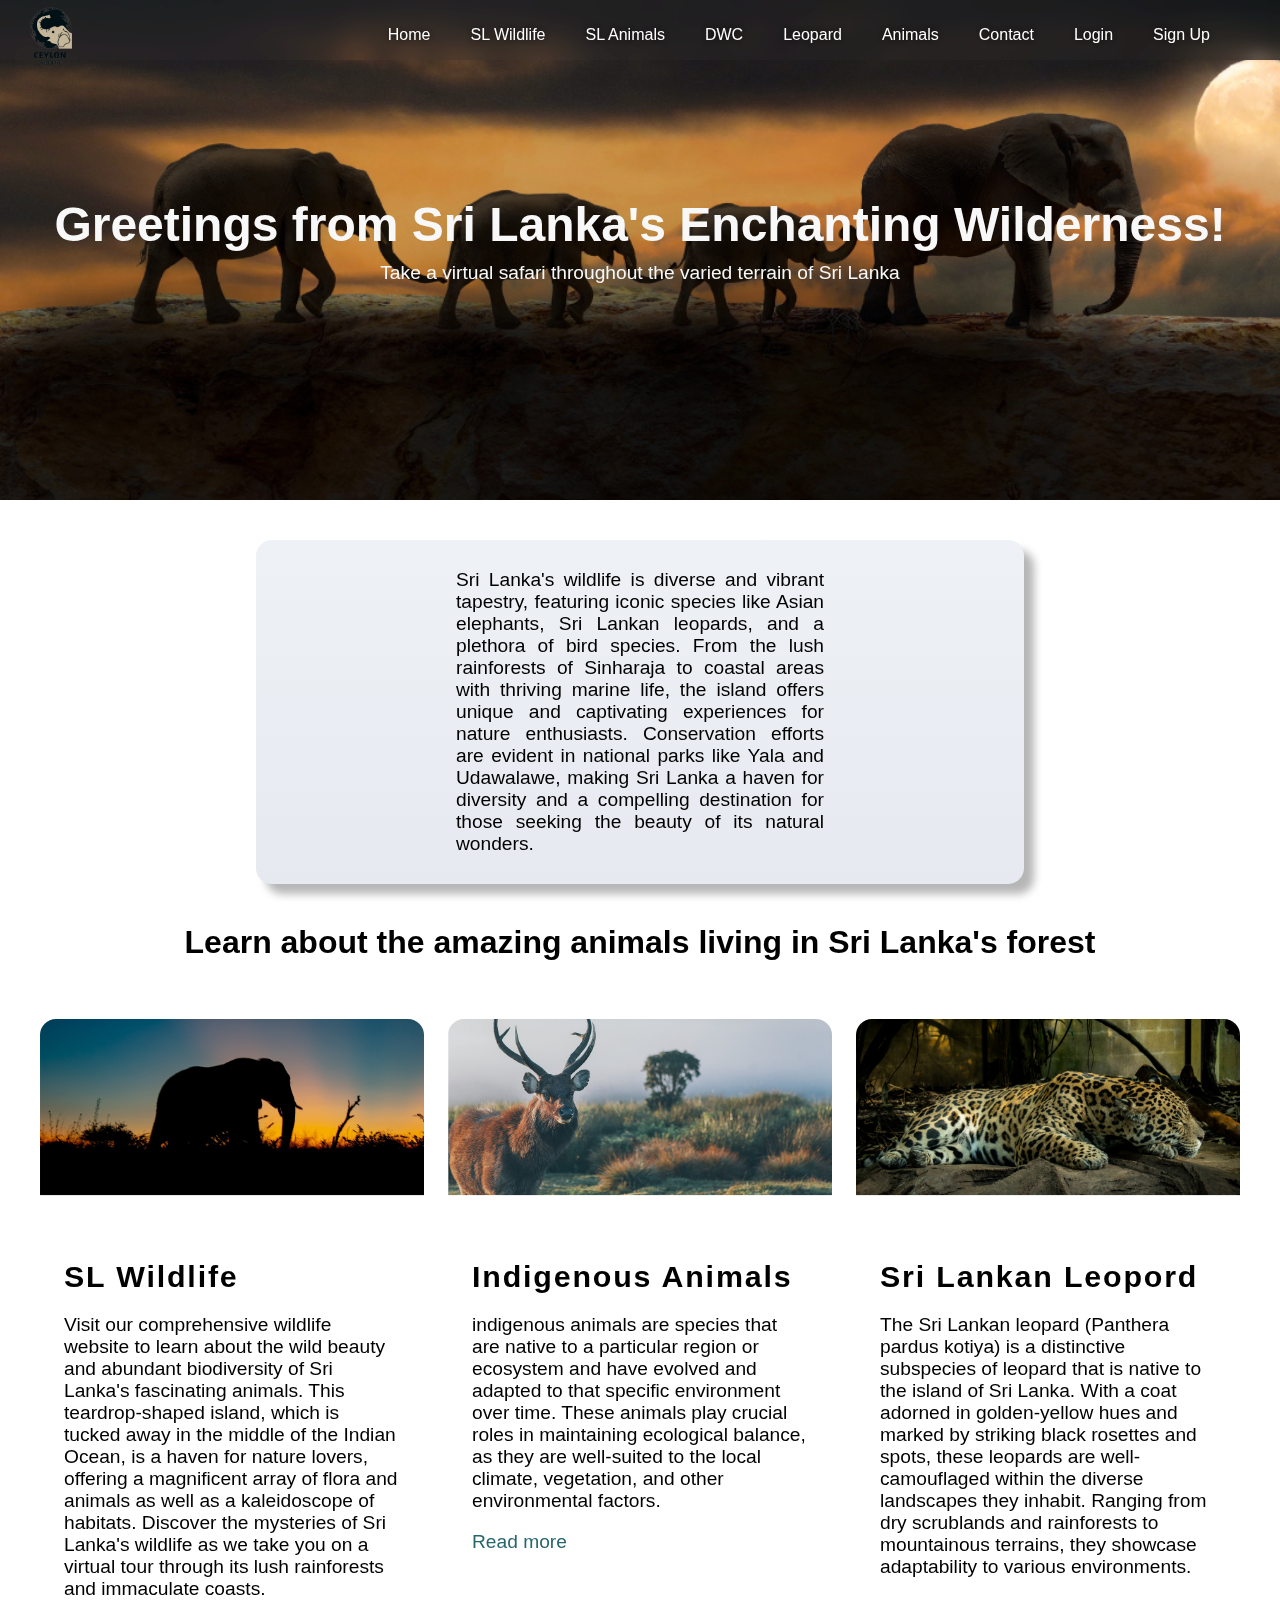
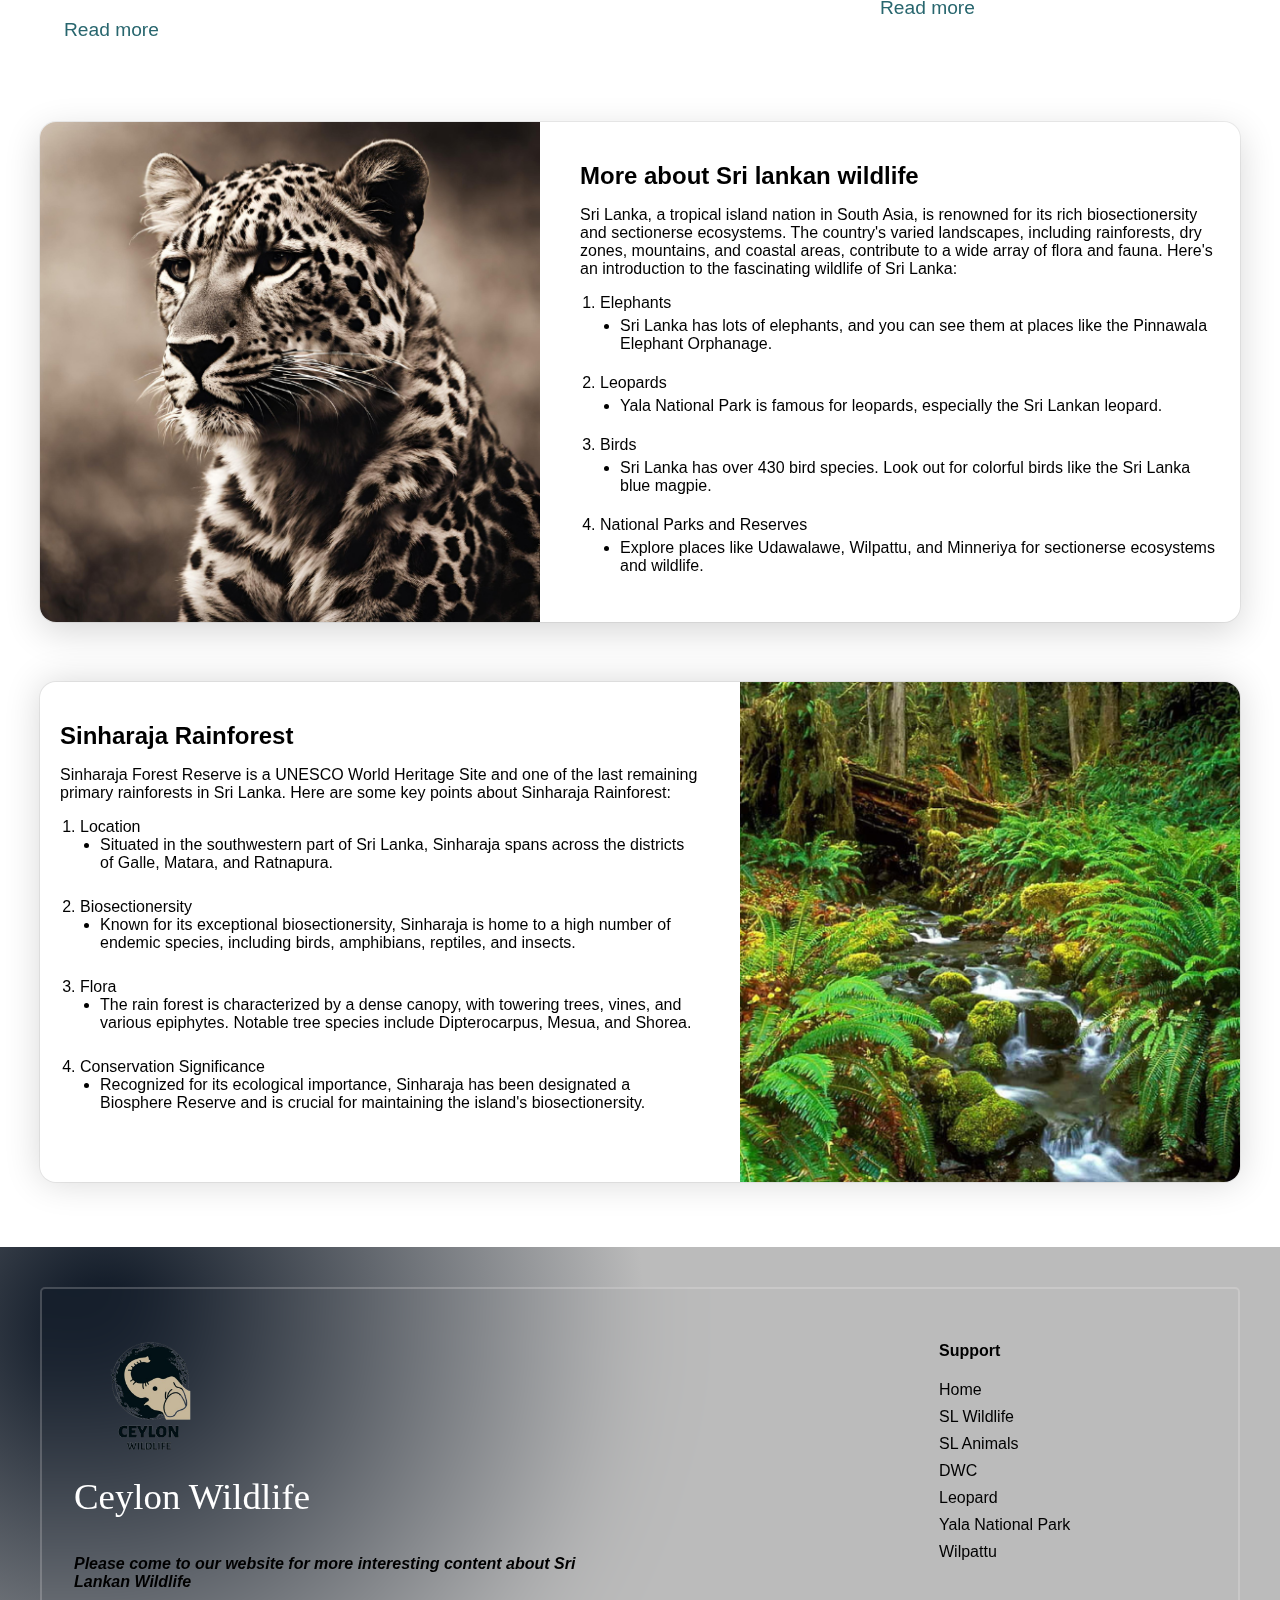
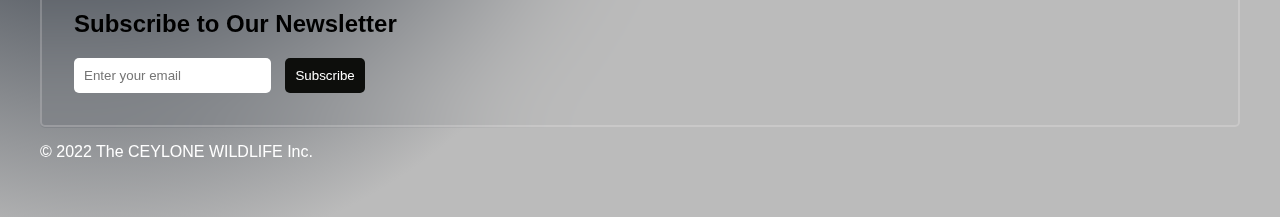
<file: index.html>
<!DOCTYPE html>
<html lang="en">
<head>
    <meta charset="UTF-8">
    <meta name="viewport" content="width=device-width, initial-scale=1.0">
    <title>Ceylon Wildlife</title>
    
    <link rel="stylesheet" href="style.css" type="text/css">
    <link rel="stylesheet" href="header.css" type="text/css">
    <link rel="apple-touch-icon" sizes="180x180" href="images/favicon//apple-touch-icon.png">
    <link rel="icon" type="image/png" sizes="32x32" href="images/favicon//favicon-32x32.png">
    <link rel="icon" type="image/png" sizes="16x16" href="images/favicon//favicon-16x16.png">
    <link rel="manifest" href="manifest.json">
    <link rel="mask-icon" href="images/favicon/safari-pinned-tab.svg" color="#5bbad5">
    <meta name="msapplication-TileColor" content="#da532c">
    <meta name="theme-color" content="#ffffff">

</head>
<body>
  <nav class="item navbar">
    <a href="index.html"><img class="nav-image" src="images/fav.png" alt=""></a>

    <ul class="list">
      <li><a href="index.html">Home</a></li>
      <li><a href="wildlife.html">SL Wildlife</a></li>
      <li><a href="animal.html">SL Animals</a></li>
      <li><a href="dwc.html">DWC</a></li>
      <li><a href="leopord.html">Leopard</a></li>
      <li class="dropdown-trigger"><a href="">Animals</a>
          <ul class="dropdown">
              <li><a href="yala.html">Yala</a></li>
              <li><a href="wilpattu.html">Wilpattu</a></li>
          </ul>
      </li>
      <li><a href="contact.html">Contact</a></li>
      <li><a href="login.html">Login</a></li>
            <li><a href="signup.html">Sign Up</a></li>
    </ul>
</nav><!-- end of the header -->
    
<main>
    <section class="hero-banner">
        <h1>Greetings from Sri Lanka's Enchanting Wilderness!</h1>
        <p>Take a virtual safari throughout the varied terrain of Sri Lanka</p>
    </section><!-- end of hero banner -->

    <!-- introduction container -->
    <section class="grid-container">
        <section class="item none">none</section>
        <section class="item intro">
            <p>Sri Lanka's wildlife is diverse and vibrant tapestry, featuring iconic species like Asian elephants, Sri Lankan leopards, and a plethora of bird species. From the lush rainforests of Sinharaja to coastal areas with thriving marine life, the island offers unique and captivating experiences for nature enthusiasts. Conservation efforts are evident in national parks like Yala and Udawalawe, making Sri Lanka a haven for diversity and a compelling destination for those seeking the beauty of its natural wonders.</p>
        </section>
        <section class="item none">none</section>
    </section><!-- end of the grid-container -->

    <!-- beginning of the card title -->
    <section class="item title">
        <h1 class="heading">Learn about the amazing animals living in Sri Lanka's forest</h1>
    </section><!-- end of the card title -->
      
        <section class="item articles">
            <article>
              <section class="article-wrapper">
                <figure>
                  <img src="images/one.png" alt="" />
                </figure>
                <section class="article-body">
                  <h2>SL Wildlife</h2>
                  <p>
                    Visit our comprehensive wildlife website to learn about the wild beauty and abundant biodiversity of Sri Lanka's fascinating animals. This teardrop-shaped island, which is tucked away in the middle of the Indian Ocean, is a haven for nature lovers, offering a magnificent array of flora and animals as well as a kaleidoscope of habitats. Discover the mysteries of Sri Lanka's wildlife as we take you on a virtual tour through its lush rainforests and immaculate coasts.
                  </p>
                  <a href="wildlife.html" class="read-more">Read more</a>
                </section>
              </section>
            </article>
            <article>
          
              <section class="article-wrapper">
                <figure>
                  <img src="images/moose1.png" alt="" />
                </figure>
                <section class="article-body">
                  <h2>Indigenous Animals</h2>
                  <p>
                    indigenous animals are species that are native to a particular region or ecosystem and have evolved and adapted to that specific environment over time. These animals play crucial roles in maintaining ecological balance, as they are well-suited to the local climate, vegetation, and other environmental factors.
                  </p>
                  <a href="animal.html" class="read-more">
                    Read more
                  </a>
                </section>
              </section>
            </article>
            <article>
          
              <section class="article-wrapper">
                <figure>
                  <img src="images/lkl.png" alt="" />
                </figure>
                <section class="article-body">
                  <h2>Sri Lankan Leopord</h2>
                  <p>
                    
The Sri Lankan leopard (Panthera pardus kotiya) is a distinctive subspecies of leopard that is native to the island of Sri Lanka. With a coat adorned in golden-yellow hues and marked by striking black rosettes and spots, these leopards are well-camouflaged within the diverse landscapes they inhabit. Ranging from dry scrublands and rainforests to mountainous terrains, they showcase adaptability to various environments.
                  </p>
                  <a href="leopord.html" class="read-more">
                    Read more 
                  </a>
                </section>
              </section>
            </article>
          </section>
        <!-- End of card rows -->  
  
        <!-- Main card with information -->
    <section class="container">
        <section class="card-container">
          <img class="card-image" src="images/main_card.png" alt="Card Image">
          
          <section class="card-content">
            <h2 class="card-heading">More about Sri lankan wildlife</h2>
            
            <p class="card-paragraph">
              Sri Lanka, a tropical island nation in South Asia, is renowned for its rich biosectionersity and sectionerse ecosystems. The country's varied landscapes, including rainforests, dry zones, mountains, and coastal areas, contribute to a wide array of flora and fauna. Here's an introduction to the fascinating wildlife of Sri Lanka:
            </p>
            
            <ul class="card-list">
              <li class="card-list-item">Elephants</li>
              <ul class="card-sub-list">
                <li class="card-sub-list-item">Sri Lanka has lots of elephants, and you can see them at places like the Pinnawala Elephant Orphanage.</li>
              </ul>
              <br>
  
              <li class="card-list-item">Leopards</li>
              <ul class="card-sub-list">
                <li class="card-sub-list-item">Yala National Park is famous for leopards, especially the Sri Lankan leopard.</li>
              </ul>
              <br>
  
              <li class="card-list-item">Birds</li>
              <ul class="card-sub-list">
                <li class="card-sub-list-item">Sri Lanka has over 430 bird species. Look out for colorful birds like the Sri Lanka blue magpie.</li>
              </ul>
              <br>
  
              <li class="card-list-item">National Parks and Reserves</li>
              <ul class="card-sub-list">
                <li class="card-sub-list-item">Explore places like Udawalawe, Wilpattu, and Minneriya for sectionerse ecosystems and wildlife.</li>
              </ul>
            </ul>
          </section>
        </section>
      

        <section class="card-container-two">
            <section class="card-content-two">
              <h2 class="card-heading-two">Sinharaja Rainforest </h2>
              
              <p class="card-paragraph-two">
                Sinharaja Forest Reserve is a UNESCO World Heritage Site and one of the last remaining primary rainforests in Sri Lanka. Here are some key points about Sinharaja Rainforest:
              </p>
              
              <ul class="card-list-two">
                <li class="card-list-item-two">Location
                  <ul class="card-sub-list-two">
                    <li class="card-sub-list-item-two">Situated in the southwestern part of Sri Lanka, Sinharaja spans across the districts of Galle, Matara, and Ratnapura.</li>
                  </ul><br>
                </li>
                <li class="card-list-item-two">Biosectionersity
                <ul class="card-sub-list-two">
                  <li class="card-sub-list-item-two">Known for its exceptional biosectionersity, Sinharaja is home to a high number of endemic species, including birds, amphibians, reptiles, and insects.</li>
                </ul><br>
              </li>
                <li class="card-list-item-two">Flora
                  <ul class="card-sub-list-two">
                    <li class="card-sub-list-item-two">The rain forest is characterized by a dense canopy, with towering trees, vines, and various epiphytes. Notable tree species include Dipterocarpus, Mesua, and Shorea.</li>
                    <br>
                  </ul>
                </li>
    
                <li class="card-list-item-two">Conservation Significance
                  <ul class="card-sub-list-two">
                    <li class="card-sub-list-item-two">Recognized for its ecological importance, Sinharaja has been designated a Biosphere Reserve and is crucial for maintaining the island's biosectionersity.</li>
                    <br>
                  </ul>
                </li>
            </section>
      
            <img class="card-image-two" src="images/cards2.png" alt="Card Image">
            </section>
          </section>
        </section><!-- end of the container -->
    </main><!-- end of main tag -->

    
        <!-- ----------------------------------------------------------------------------------- -->
    <!-- page footer -->
    <footer class="footer" x-data="{ email: '', subscribe() { localStorage.setItem(this.email, JSON.stringify({ subscribed: true })); alert('Thank you for subscribing!'); this.email = ''; } }">
      <section class="footer_outer"><!-- Inner area of the footer "the blurr" -->
          <section class="footer_inner"><!-- Footer content - content of all 3 columns separated by this row -->
              <section class="layout"><!-- 1st column of footer -->
                  <section class="layout_item w-50">
                      <section class="newsletter">
                          <img class="footer-img" src="images/fav.png" alt="">
                          <h3 class="footer-title">Ceylon Wildlife</h3>
                          <b><em><p>Please come to our website for more interesting content about Sri Lankan Wildlife</p></em></b>
                  
                              <h2>Subscribe to Our Newsletter</h2>
                              <form @submit.prevent="subscribe" class="newsletter-form">
                                  <input type="email" x-model="email" placeholder="Enter your email" required>
                                  <button type="submit">Subscribe</button>
                              </form>
                         
                          
                      </section>
                  </section><!-- end of 1st column of footer -->

                  <!--2nd column of footer -->
                  <section class="layout_item w-25">
                      <section class="c-nav-tool">
                      </section>
                  </section><!-- end of 2nd column of footer -->

                  <!-- 3rd column of footer -->
                  <section class="layout_item w-25">
                      <section class="c-nav-tool">
                          <h4 class="c-nav-tool_title">Support</h4>
                          <ul class="c-nav-tool_list">
                              <li><a href="index.html">Home</a></li>
                              <li><a href="wildlife.html">SL Wildlife</a></li>
                              <li><a href="animal.html">SL Animals</a></li>
                              <li><a href="dwc.html">DWC</a></li>
                              <li><a href="leopord.html">Leopard</a></li>
                              <li><a href="yala.html">Yala National Park</a></li>
                              <li><a href="wilpattu.html">Wilpattu</a></li>
                          </ul>
                      </section>
                  </section><!-- end of 3rd column of footer -->
              </section><!-- end of footer section layout -->
          </section><!-- end of inner footer section tag -->

          <section class="footer_copyright">
              <p>&copy; 2022 The CEYLONE WILDLIFE Inc.</p>
          </section>
      </section><!-- end of outer footer section tag -->
  </footer>
<!-- ----------------------------------------------------------------------------------- -->
</body>
</html>
</file>
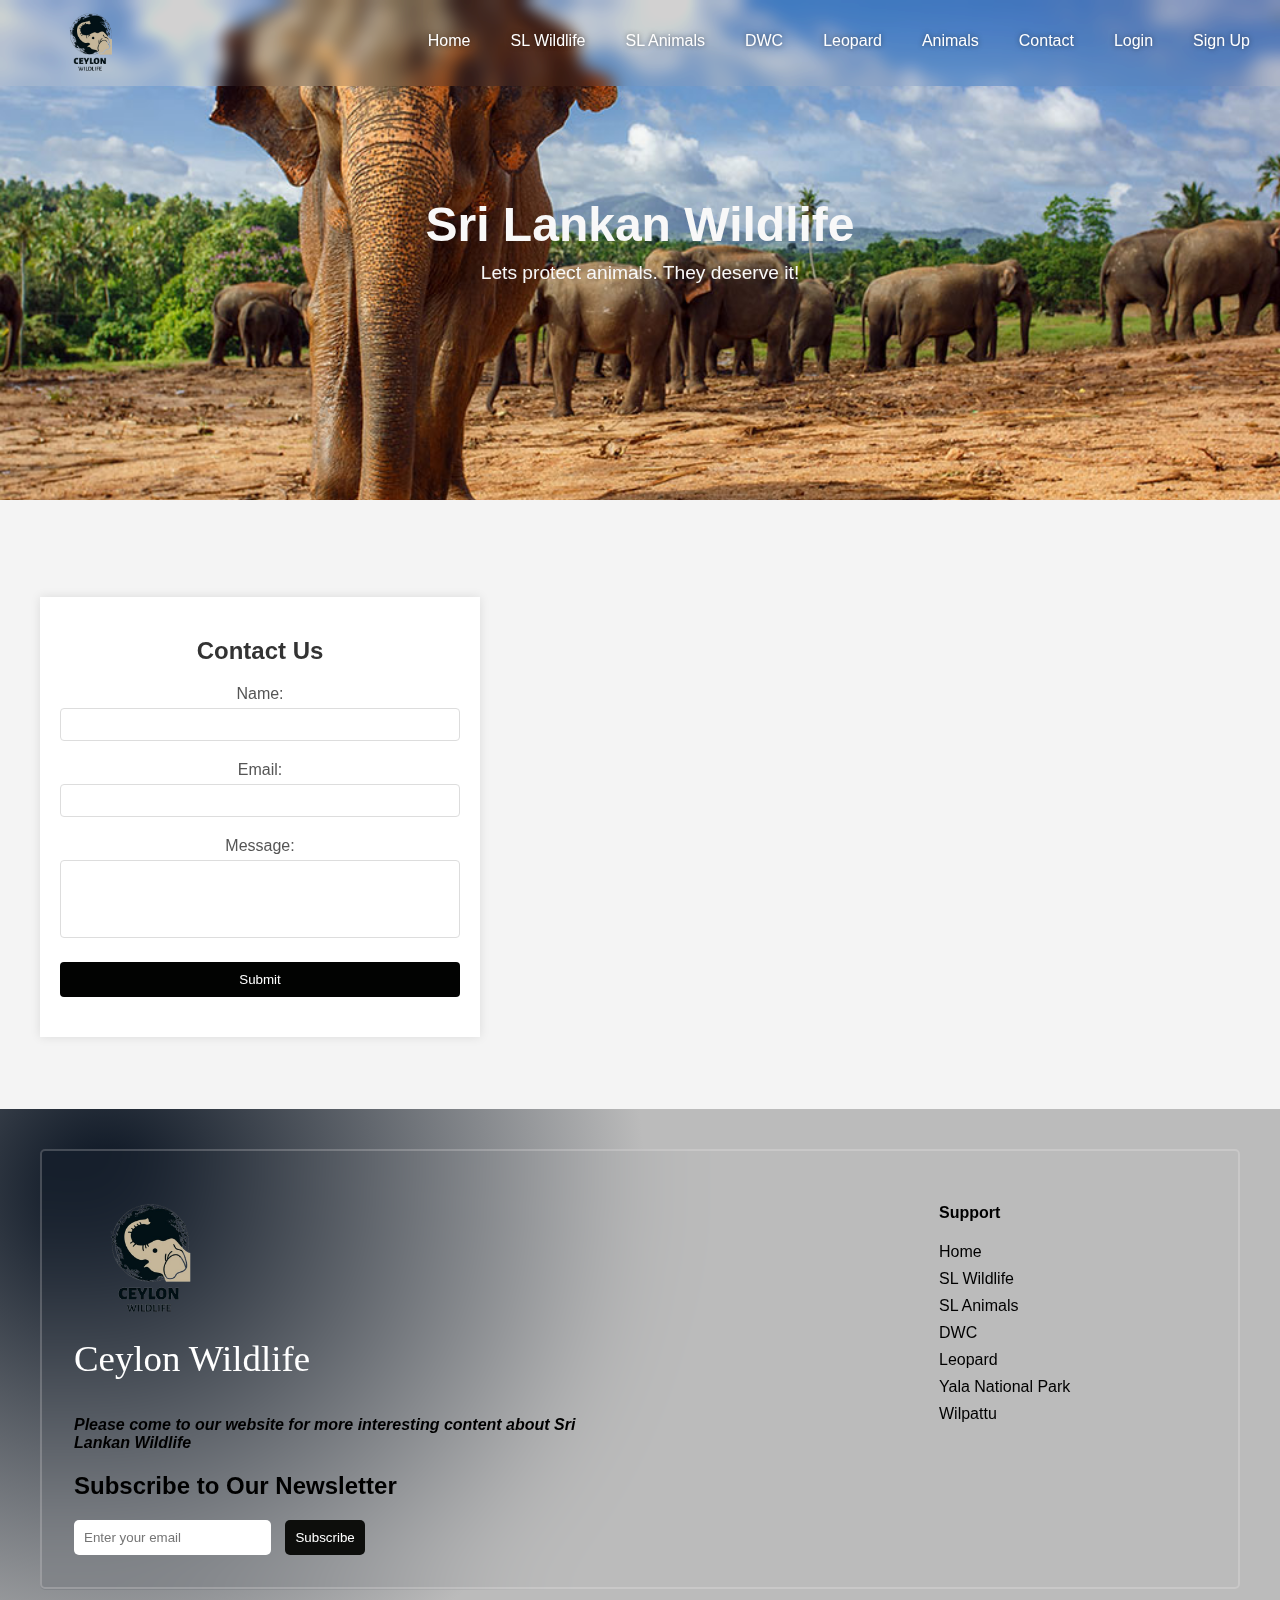
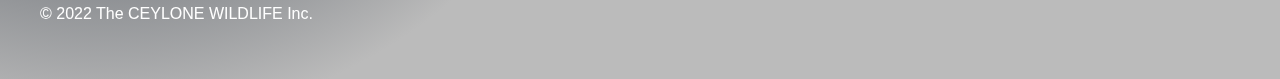
<file: contact.html>
<!DOCTYPE html>
<html lang="en">
<head>
  <meta charset="UTF-8">
  <meta name="viewport" content="width=device-width, initial-scale=1.0">
  <title>Contact Form with Map</title>
  
  <link rel="stylesheet" href="contact.css" type="text/css">
  <link rel="stylesheet" href="header.css" type="text/css">
  <link rel="apple-touch-icon" sizes="180x180" href="images/favicon//apple-touch-icon.png">
  <link rel="icon" type="image/png" sizes="32x32" href="images/favicon//favicon-32x32.png">
  <link rel="icon" type="image/png" sizes="16x16" href="images/favicon//favicon-16x16.png">
  <link rel="manifest" href="manifest.json">
  <link rel="mask-icon" href="images/favicon/safari-pinned-tab.svg" color="#5bbad5">
  <meta name="msapplication-TileColor" content="#da532c">
  <meta name="theme-color" content="#ffffff">
</head>
<body>
    <nav class="item navbar">
        <a href="/index.html"><img class="nav-image" src="images/fav.png" alt=""></a>

        <ul class="list">
            <li><a href="index.html">Home</a></li>
            <li><a href="wildlife.html">SL Wildlife</a></li>
            <li><a href="animal.html">SL Animals</a></li>
            <li><a href="dwc.html">DWC</a></li>
            <li><a href="leopord.html">Leopard</a></li>
            <li class="dropdown-trigger"><a href="">Animals</a>
                <ul class="dropdown">
                    <li><a href="yala.html">Yala</a></li>
                    <li><a href="wilpattu.html">Wilpattu</a></li>
                </ul>
            </li>
            <li><a href="contact.html">Contact</a></li>
            <li><a href="login.html">Login</a></li>
            <li><a href="signup.html">Sign Up</a></li>
        </ul>
    </nav><!-- end of the header -->

    <section class="hero-banner">
        <h1>Sri Lankan Wildlife </h1>
        <p>Lets protect animals. They deserve it!</p>
    </section><!-- end of hero banner -->

    <section class="container">
        <section class="contact-container">
        <section class="contact-form">
            <h2>Contact Us</h2>
            <form>
            <section class="form-group">
                <label for="name">Name:</label>
                <input type="text" id="name" name="name" required>
            </section>

            <section class="form-group">
                <label for="email">Email:</label>
                <input type="email" id="email" name="email" required>
            </section>

            <section class="form-group">
                <label for="message">Message:</label>
                <textarea id="message" name="message" rows="4" required></textarea>
            </section>

            <section class="form-group">
                <button type="submit">Submit</button>
            </section>
            </form>
        </section>

        <section class="map-container">
            <iframe
                width="100%"
                height="100%"
                frameborder="0"
                style="border:0"
                src="https://www.google.com/maps/embed?pb=!1m18!1m12!1m3!1d158858.1956103545!2d80.59673276977539!3d7.873054911633154!2m3!1f0!2f0!3f0!3m2!1i1024!2i768!4f13.1!3m3!1m2!1s0x3ae38e2969f3e235%3A0x92ab06f5a01312b!2sSri%20Lanka!5e0!3m2!1sen!2sus!4v1643086201486!5m2!1sen!2sus"
                allowfullscreen=""
                loading="lazy"
            ></iframe>  </section>
        </section>
    </section>

<!-- ----------------------------------------------------------------------------------- -->
    <!-- page footer -->
    <footer class="footer" x-data="{ email: '', subscribe() { localStorage.setItem(this.email, JSON.stringify({ subscribed: true })); alert('Thank you for subscribing!'); this.email = ''; } }">
        <section class="footer_outer"><!-- Inner area of the footer "the blurr" -->
            <section class="footer_inner"><!-- Footer content - content of all 3 columns separated by this row -->
                <section class="layout"><!-- 1st column of footer -->
                    <section class="layout_item w-50">
                        <section class="newsletter">
                            <img class="footer-img" src="images/fav.png" alt="">
                            <h3 class="footer-title">Ceylon Wildlife</h3>
                            <b><em><p>Please come to our website for more interesting content about Sri Lankan Wildlife</p></em></b>
                    
                                <h2>Subscribe to Our Newsletter</h2>
                                <form @submit.prevent="subscribe" class="newsletter-form">
                                    <input type="email" x-model="email" placeholder="Enter your email" required>
                                    <button type="submit">Subscribe</button>
                                </form>
                           
                            
                        </section>
                    </section><!-- end of 1st column of footer -->
  
                    <!--2nd column of footer -->
                    <section class="layout_item w-25">
                        <section class="c-nav-tool">
                        </section>
                    </section><!-- end of 2nd column of footer -->
  
                    <!-- 3rd column of footer -->
                    <section class="layout_item w-25">
                        <section class="c-nav-tool">
                            <h4 class="c-nav-tool_title">Support</h4>
                            <ul class="c-nav-tool_list">
                                <li><a href="index.html">Home</a></li>
                                <li><a href="wildlife.html">SL Wildlife</a></li>
                                <li><a href="animal.html">SL Animals</a></li>
                                <li><a href="dwc.html">DWC</a></li>
                                <li><a href="leopord.html">Leopard</a></li>
                                <li><a href="yala.html">Yala National Park</a></li>
                                <li><a href="wilpattu.html">Wilpattu</a></li>
                            </ul>
                        </section>
                    </section><!-- end of 3rd column of footer -->
                </section><!-- end of footer section layout -->
            </section><!-- end of inner footer section tag -->
  
            <section class="footer_copyright">
                <p>&copy; 2022 The CEYLONE WILDLIFE Inc.</p>
            </section>
        </section><!-- end of outer footer section tag -->
    </footer>
  <!-- ----------------------------------------------------------------------------------- -->
</body>
</html>
</file>
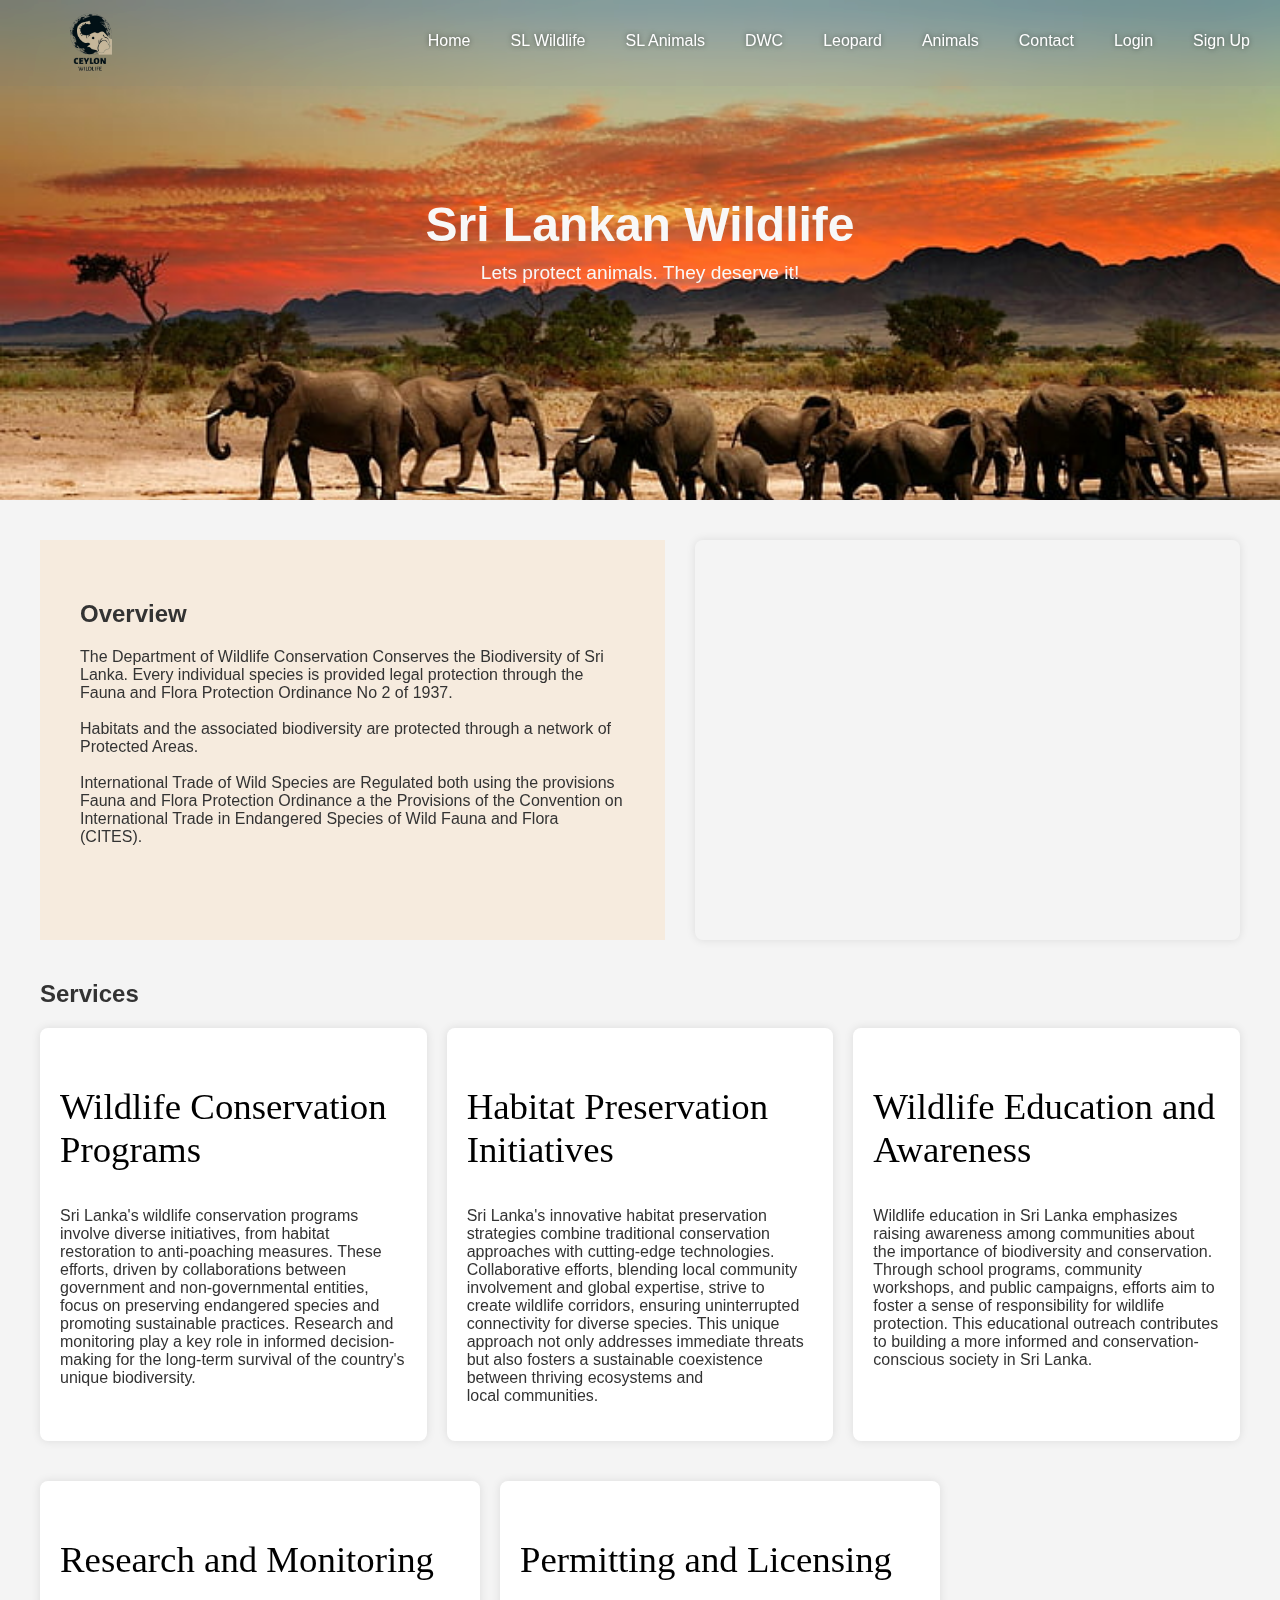
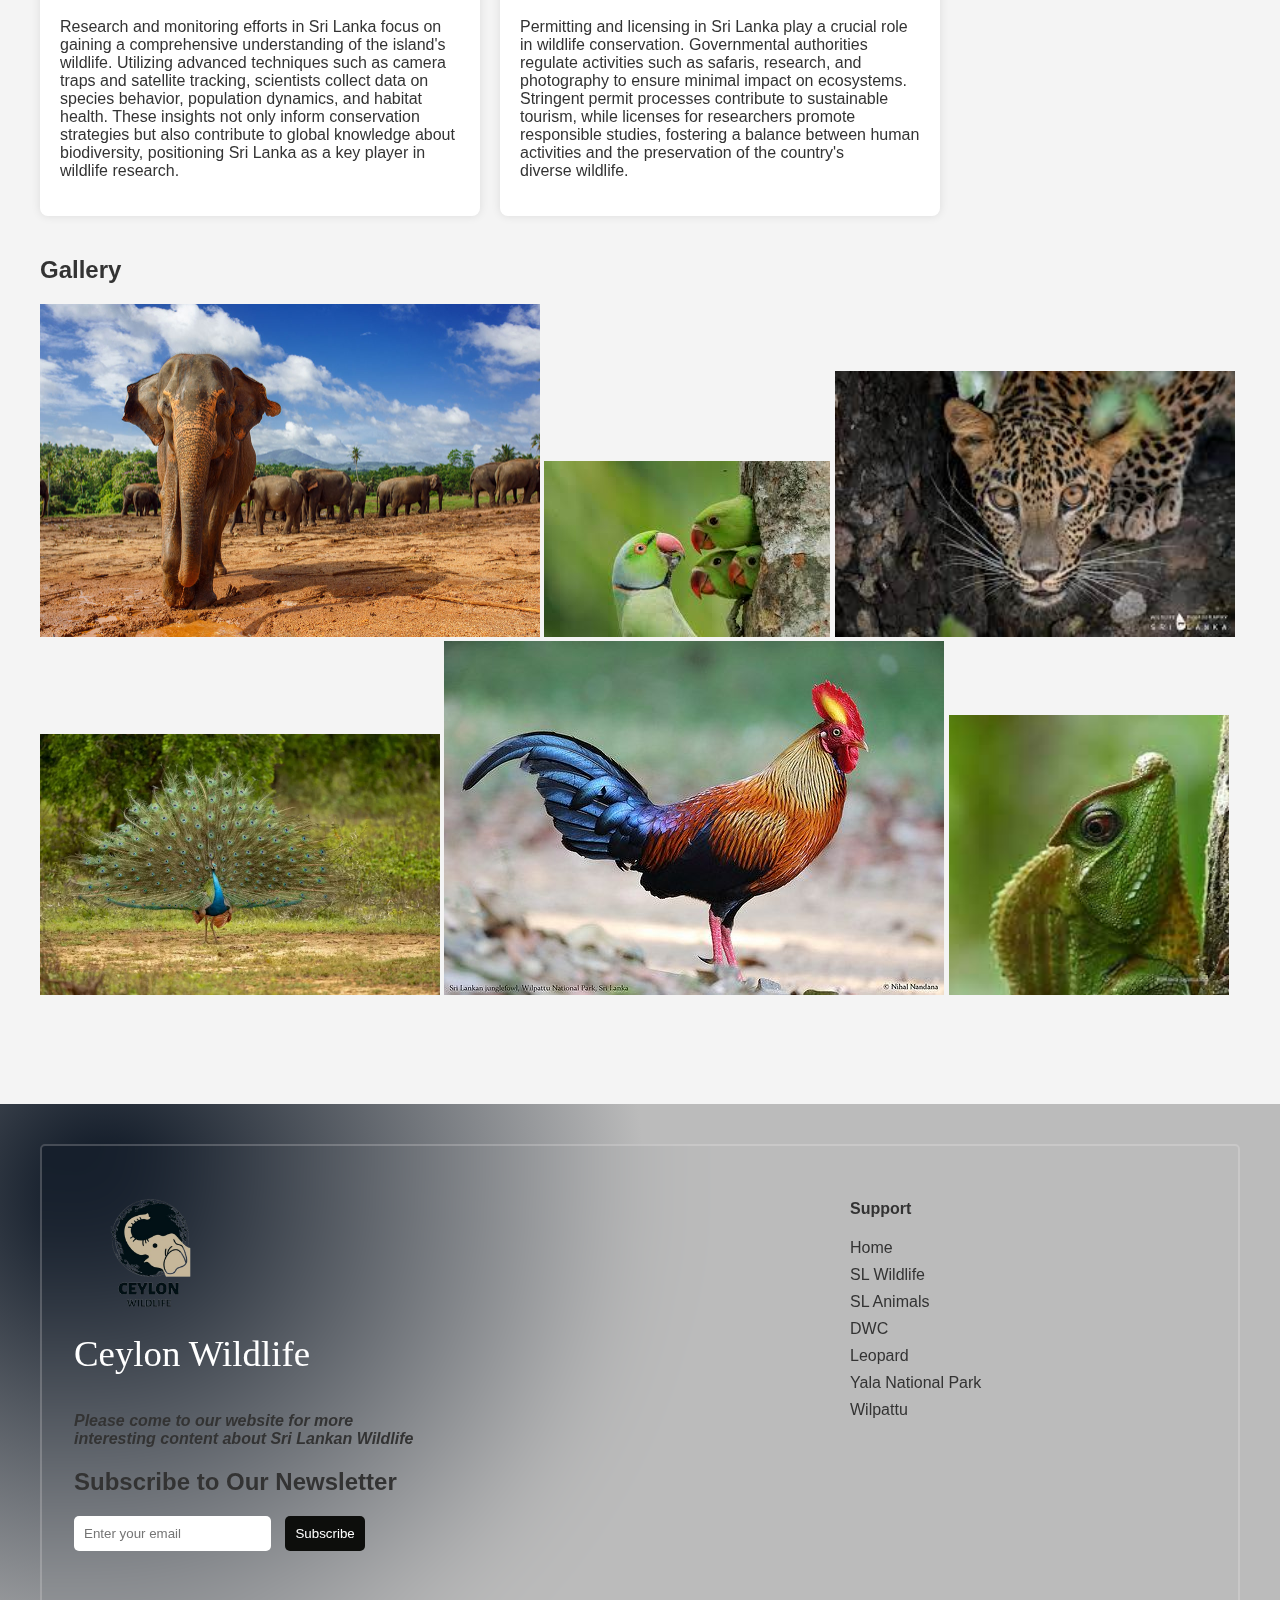
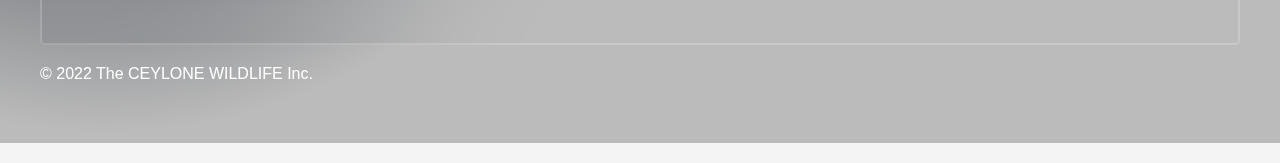
<file: dwc.html>
<!DOCTYPE html>
<html lang="en">
    <head>
        <meta charset="UTF-8">
        <meta name="viewport" content="width=device-width, initial-scale=1.0">
        <title>Department of wildlife Conservation in sri lanka</title>
    
        <link rel="stylesheet" href="dwc.css" type="text/css">
        <link rel="stylesheet" href="header.css" type="text/css">
        <link rel="apple-touch-icon" sizes="180x180" href="images/favicon//apple-touch-icon.png">
        <link rel="icon" type="image/png" sizes="32x32" href="images/favicon//favicon-32x32.png">
        <link rel="icon" type="image/png" sizes="16x16" href="images/favicon//favicon-16x16.png">
        <link rel="manifest" href="manifest.json">
        <link rel="mask-icon" href="images/favicon/safari-pinned-tab.svg" color="#5bbad5">
        <meta name="msapplication-TileColor" content="#da532c">
        <meta name="theme-color" content="#ffffff">
    </head>
<body>

    <nav class="item navbar">
        <a href="/index.html"><img class="nav-image" src="images/fav.png" alt=""></a>

        <ul class="list">
            <li><a href="index.html">Home</a></li>
            <li><a href="wildlife.html">SL Wildlife</a></li>
            <li><a href="animal.html">SL Animals</a></li>
            <li><a href="dwc.html">DWC</a></li>
            <li><a href="leopord.html">Leopard</a></li>
            <li class="dropdown-trigger"><a href="">Animals</a>
                <ul class="dropdown">
                    <li><a href="yala.html">Yala</a></li>
                    <li><a href="wilpattu.html">Wilpattu</a></li>
                </ul>
            </li>
            <li><a href="contact.html">Contact</a></li>
            <li><a href="login.html">Login</a></li>
            <li><a href="signup.html">Sign Up</a></li>
        </ul>
    </nav><!-- end of the header -->
    
 
    <section class="hero-banner">
        <h1>Sri Lankan Wildlife </h1>
        <p>Lets protect animals. They deserve it!</p>
    </section><!-- end of hero banner -->

    <section class="container">
        <main>
            <section class="overview">
                <h2>Overview</h2>
                <p>The Department of Wildlife Conservation Conserves the Biodiversity of Sri Lanka. Every individual species is provided legal protection through the Fauna and Flora Protection Ordinance No 2 of 1937.
                    <br><br>
                    Habitats and the associated biodiversity are protected through a network of Protected Areas.
                    <br><br>
                    International Trade of Wild Species are Regulated both using the provisions Fauna and Flora Protection Ordinance a the Provisions of the Convention on International Trade in Endangered Species of Wild Fauna and Flora (CITES).</p>
            </section>

            <section id="map" class="map-container">
                <!-- Google Map embed code goes here -->
                <iframe
                    width="100%"
                    height="100%"
                    frameborder="0"
                    style="border:0"
                    src="https://www.google.com/maps/embed?pb=!1m18!1m12!1m3!1d158858.1956103545!2d80.59673276977539!3d7.873054911633154!2m3!1f0!2f0!3f0!3m2!1i1024!2i768!4f13.1!3m3!1m2!1s0x3ae38e2969f3e235%3A0x92ab06f5a01312b!2sSri%20Lanka!5e0!3m2!1sen!2sus!4v1643086201486!5m2!1sen!2sus"
                    allowfullscreen=""
                    loading="lazy"
                ></iframe>
            </section>
        </main>

        <section id="services">
            <h2>Services</h2>
            <section class="services-container">
                <section class="service">
                    <h3>Wildlife Conservation Programs</h3>
                    <p>Sri Lanka's wildlife conservation programs involve diverse initiatives, from habitat restoration to anti-poaching measures. These efforts, driven by collaborations between government and non-governmental entities, focus on preserving endangered species and promoting sustainable practices. Research and monitoring play a key role in informed decision-making for the long-term survival of the country's unique biodiversity.</p>
                </section>

                <section class="service">
                    <h3>Habitat Preservation Initiatives</h3>
                    <p>Sri Lanka's innovative habitat preservation strategies combine traditional conservation approaches with cutting-edge technologies. Collaborative efforts, blending local community involvement and global expertise, strive to create wildlife corridors, ensuring uninterrupted connectivity for diverse species. This unique approach not only addresses immediate threats but also fosters a sustainable coexistence between thriving ecosystems and local communities.</p>
                </section>

                <section class="service">
                    <h3>Wildlife Education and Awareness</h3>
                    <p>Wildlife education in Sri Lanka emphasizes raising awareness among communities about the importance of biodiversity and conservation. Through school programs, community workshops, and public campaigns, efforts aim to foster a sense of responsibility for wildlife protection. This educational outreach contributes to building a more informed and conservation-conscious society in Sri Lanka.</p>
                </section>

                <section class="service">
                    <h3>Research and Monitoring</h3>
                    <p>Research and monitoring efforts in Sri Lanka focus on gaining a comprehensive understanding of the island's wildlife. Utilizing advanced techniques such as camera traps and satellite tracking, scientists collect data on species behavior, population dynamics, and habitat health. These insights not only inform conservation strategies but also contribute to global knowledge about biodiversity, positioning Sri Lanka as a key player in wildlife research.</p>
                </section>

                <section class="service">
                    <h3>Permitting and Licensing</h3>
                    <p>Permitting and licensing in Sri Lanka play a crucial role in wildlife conservation. Governmental authorities regulate activities such as safaris, research, and photography to ensure minimal impact on ecosystems. Stringent permit processes contribute to sustainable tourism, while licenses for researchers promote responsible studies, fostering a balance between human activities and the preservation of the country's diverse wildlife.</p>
                </section>
            </section>
        </section>

       
        <h2>Gallery</h2>
        <section id="gallery">
           
            <img src="images/1.jpg" width="500px" alt="Image 1">
            <img src="images/6.jpeg" alt="Image 6">
            <img src="images/3.jpeg" width="400px" alt="Image 2">
            <img src="images/3.jpg" width="400px" alt="Image 3">
            <img src="images/4.jpg" alt="Image 4">
            <img src="images/5.jpeg"width="280px" alt="Image 5">
            
        </section>

    </section>

      <!-- ----------------------------------------------------------------------------------- -->
    <!-- page footer -->
    <footer class="footer" x-data="{ email: '', subscribe() { localStorage.setItem(this.email, JSON.stringify({ subscribed: true })); alert('Thank you for subscribing!'); this.email = ''; } }">
        <section class="footer_outer"><!-- Inner area of the footer "the blurr" -->
            <section class="footer_inner"><!-- Footer content - content of all 3 columns separated by this row -->
                <section class="layout"><!-- 1st column of footer -->
                    <section class="layout_item w-50">
                        <section class="newsletter">
                            <img class="footer-img" src="images/fav.png" alt="">
                            <h3 class="footer-title">Ceylon Wildlife</h3>
                            <b><em><p>Please come to our website for more interesting content about Sri Lankan Wildlife</p></em></b>
                    
                                <h2>Subscribe to Our Newsletter</h2>
                                <form @submit.prevent="subscribe" class="newsletter-form">
                                    <input type="email" x-model="email" placeholder="Enter your email" required>
                                    <button type="submit">Subscribe</button>
                                </form>
                           
                            
                        </section>
                    </section><!-- end of 1st column of footer -->
  
                    <!--2nd column of footer -->
                    <section class="layout_item w-25">
                        <section class="c-nav-tool">
                        </section>
                    </section><!-- end of 2nd column of footer -->
  
                    <!-- 3rd column of footer -->
                    <section class="layout_item w-25">
                        <section class="c-nav-tool">
                            <h4 class="c-nav-tool_title">Support</h4>
                            <ul class="c-nav-tool_list">
                                <li><a href="index.html">Home</a></li>
                                <li><a href="wildlife.html">SL Wildlife</a></li>
                                <li><a href="animal.html">SL Animals</a></li>
                                <li><a href="dwc.html">DWC</a></li>
                                <li><a href="leopord.html">Leopard</a></li>
                                <li><a href="yala.html">Yala National Park</a></li>
                                <li><a href="wilpattu.html">Wilpattu</a></li>
                            </ul>
                        </section>
                    </section><!-- end of 3rd column of footer -->
                </section><!-- end of footer section layout -->
            </section><!-- end of inner footer section tag -->
  
            <section class="footer_copyright">
                <p>&copy; 2022 The CEYLONE WILDLIFE Inc.</p>
            </section>
        </section><!-- end of outer footer section tag -->
    </footer>
  <!-- ----------------------------------------------------------------------------------- -->
</body>
</html>
</file>
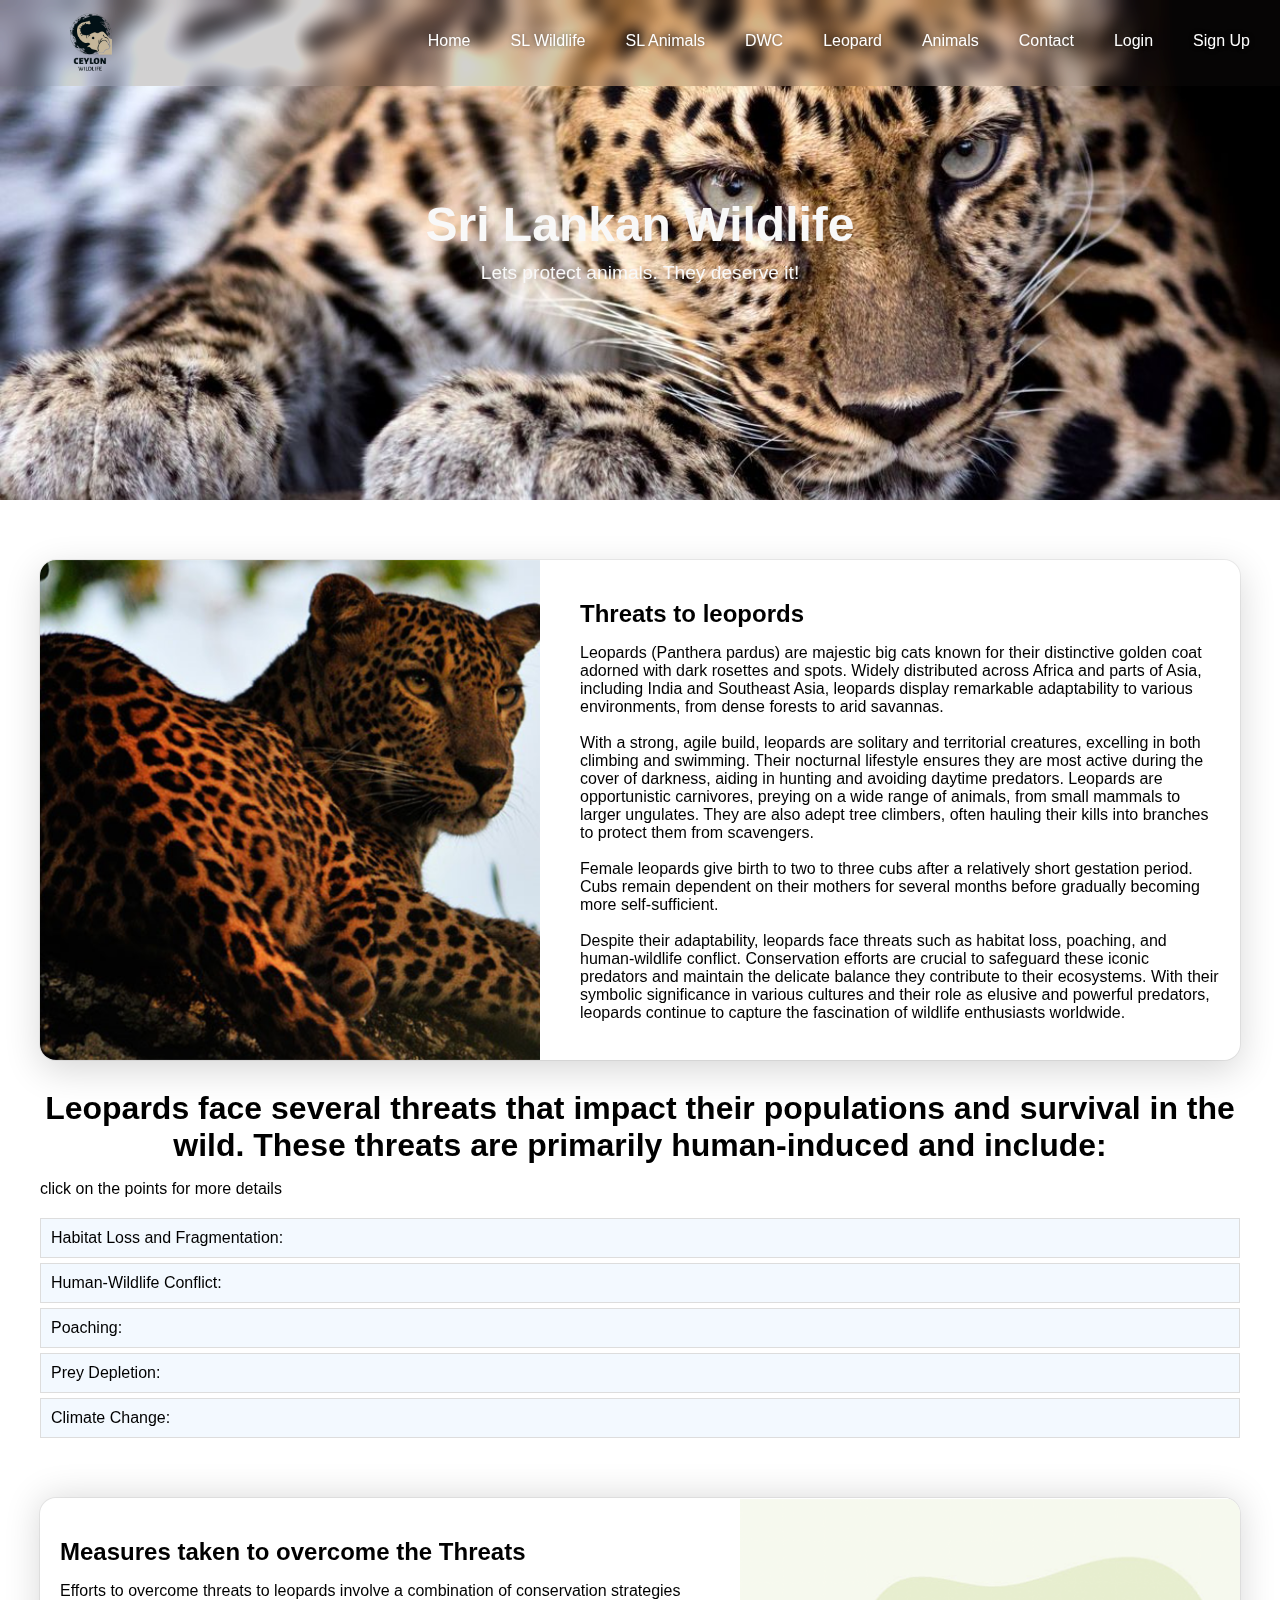
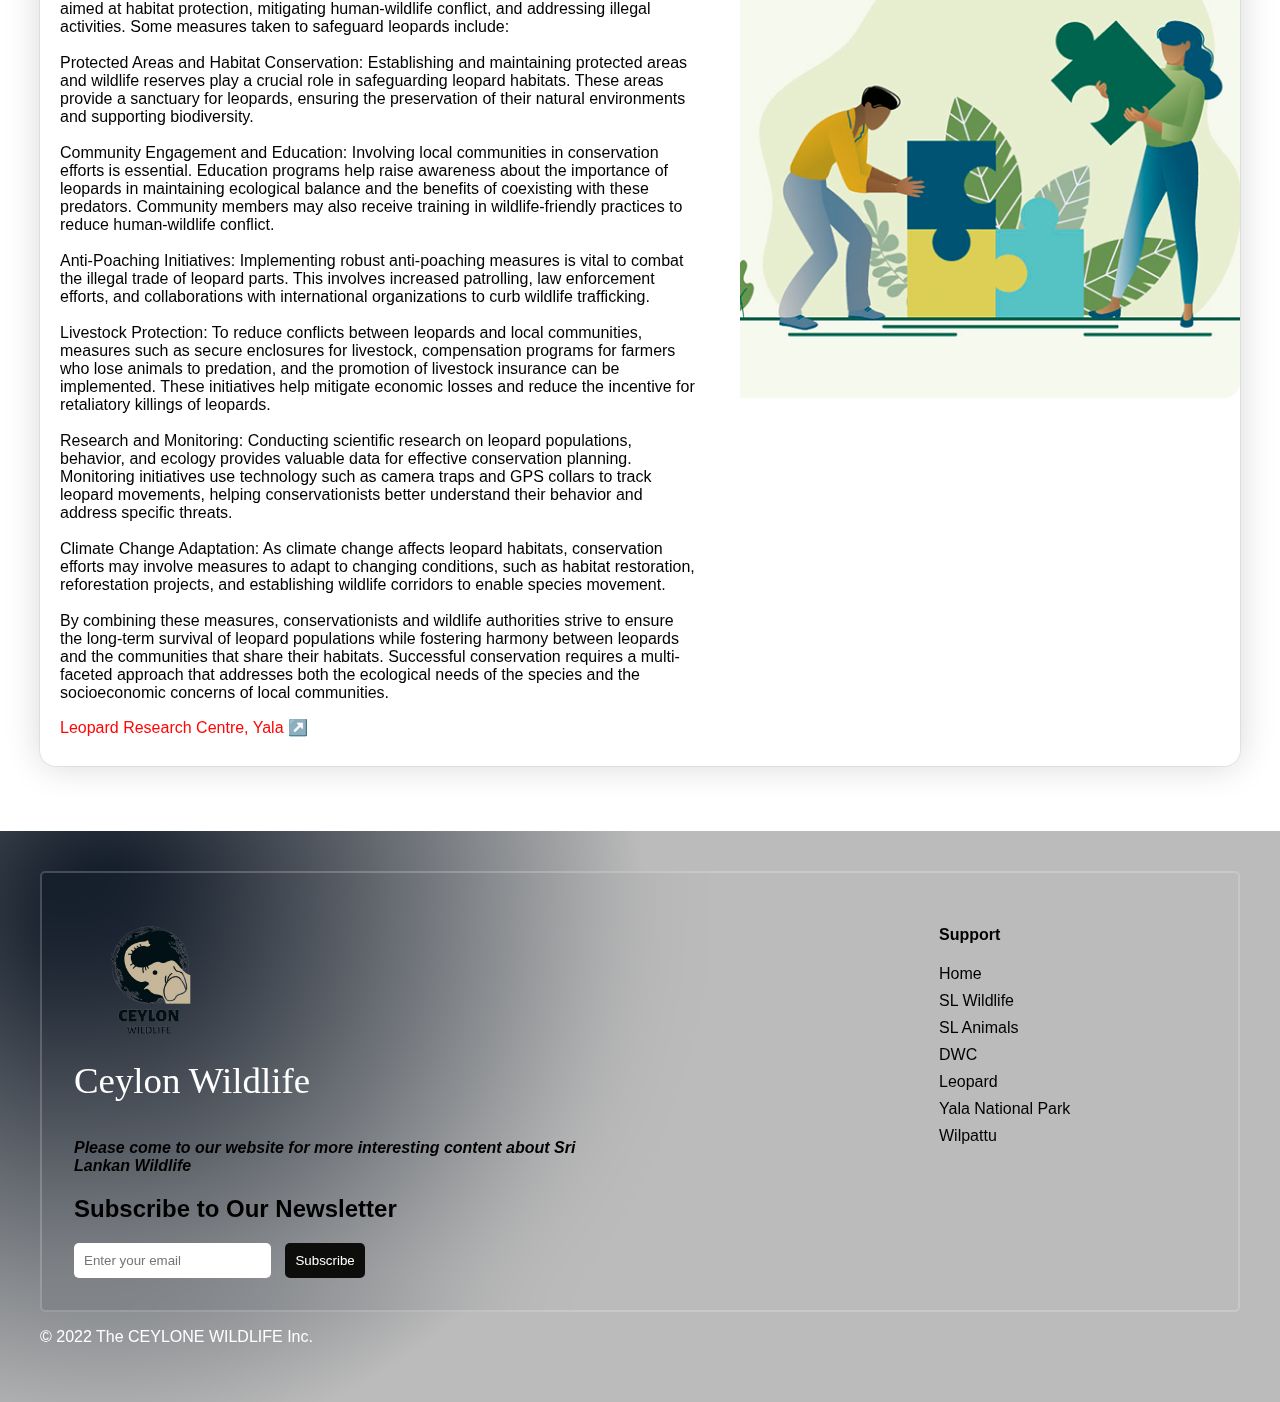
<file: leopord.html>
<!DOCTYPE html>
<html lang="en">
<head>
    <meta charset="UTF-8">
    <meta name="viewport" content="width=device-width, initial-scale=1.0">
    <title>SL Wildlife</title>

    <link rel="stylesheet" href="style_lepo.css" type="text/css">
    <link rel="stylesheet" href="header.css" type="text/css">
    <link rel="apple-touch-icon" sizes="180x180" href="images/favicon//apple-touch-icon.png">
    <link rel="icon" type="image/png" sizes="32x32" href="images/favicon//favicon-32x32.png">
    <link rel="icon" type="image/png" sizes="16x16" href="images/favicon//favicon-16x16.png">
    <link rel="manifest" href="manifest.json">
    <link rel="mask-icon" href="images/favicon/safari-pinned-tab.svg" color="#5bbad5">
    <meta name="msapplication-TileColor" content="#da532c">
    <meta name="theme-color" content="#ffffff">
</head>
<body>
  <nav class="item navbar">
    <a href="/index.html"><img class="nav-image" src="images/fav.png" alt=""></a>

    <ul class="list">
      <li><a href="index.html">Home</a></li>
      <li><a href="wildlife.html">SL Wildlife</a></li>
      <li><a href="animal.html">SL Animals</a></li>
      <li><a href="dwc.html">DWC</a></li>
      <li><a href="leopord.html">Leopard</a></li>
      <li class="dropdown-trigger"><a href="">Animals</a>
          <ul class="dropdown">
              <li><a href="yala.html">Yala</a></li>
              <li><a href="wilpattu.html">Wilpattu</a></li>
          </ul>
      </li>
      <li><a href="contact.html">Contact</a></li>
      <li><a href="login.html">Login</a></li>
            <li><a href="signup.html">Sign Up</a></li>
  </ul>
</nav><!-- end of the header -->
<section class="hero-banner">
  <h1>Sri Lankan Wildlife </h1>
  <p>Lets protect animals. They deserve it!</p>
</section><!-- end of hero banner -->


    <main>
        



        <!-- Main card with information -->
    <section class="container">
        <section class="card-container">
          <img class="card-image" src="images/wq.png" alt="Card Image">
          
          <section class="card-content">
            <h2 class="card-heading">Threats to leopords</h2>
            
            <p class="card-paragraph">
              Leopards (Panthera pardus) are majestic big cats known for their distinctive golden coat adorned with dark rosettes and spots. Widely distributed across Africa and parts of Asia, including India and Southeast Asia, leopards display remarkable adaptability to various environments, from dense forests to arid savannas.
              <br><br>
              With a strong, agile build, leopards are solitary and territorial creatures, excelling in both climbing and swimming. Their nocturnal lifestyle ensures they are most active during the cover of darkness, aiding in hunting and avoiding daytime predators. Leopards are opportunistic carnivores, preying on a wide range of animals, from small mammals to larger ungulates. They are also adept tree climbers, often hauling their kills into branches to protect them from scavengers.
              <br><br>
              Female leopards give birth to two to three cubs after a relatively short gestation period. Cubs remain dependent on their mothers for several months before gradually becoming more self-sufficient.
              <br><br>
              Despite their adaptability, leopards face threats such as habitat loss, poaching, and human-wildlife conflict. Conservation efforts are crucial to safeguard these iconic predators and maintain the delicate balance they contribute to their ecosystems. With their symbolic significance in various cultures and their role as elusive and powerful predators, leopards continue to capture the fascination of wildlife enthusiasts worldwide.
            </p>
            
            
          </section>
        </section>
        <h1>
          Leopards face several threats that impact their populations and survival in the wild. These threats are primarily human-induced and include:
        </h1>
        <p>click on the points for more details</p>

        <!-- accordion -->
        <section class="accordion">
          <section class="accordion-item">
            <section class="accordion-header" onclick="toggleAccordion(this)">Habitat Loss and Fragmentation:</section>
            <section class="accordion-content">
              <p>One of the significant threats to leopards is the loss and fragmentation of their natural habitats due to human activities such as agriculture, logging, and urbanization. As their territories shrink, leopards may come into closer contact with humans, leading to increased conflict.
              </p>
            </section>
          </section>
          
          <section class="accordion-item">
            <section class="accordion-header" onclick="toggleAccordion(this)">Human-Wildlife Conflict:</section>
            <section class="accordion-content">
              <p>Encounters between leopards and humans can result in conflict, particularly in areas where human populations encroach upon leopard habitats. This conflict often arises due to competition for resources, predation on livestock, and occasionally attacks on humans. In retaliation, leopards may be killed or captured.
              </p>
            </section>
          </section>

          <section class="accordion-item">
            <section class="accordion-header" onclick="toggleAccordion(this)">Poaching: </section>
            <section class="accordion-content">
              <p>Leopards are targeted by poachers for their beautiful coats, bones, and other body parts, which are sometimes used in traditional medicine or sold as exotic trophies. Illegal trade poses a significant threat to leopard populations and contributes to their decline.
              </p>
            </section>
          </section>

          <section class="accordion-item">
            <section class="accordion-header" onclick="toggleAccordion(this)">Prey Depletion: </section>
            <section class="accordion-content">
              <p>Human activities, such as overhunting of prey species or habitat degradation, can lead to a decline in the availability of natural prey for leopards. This scarcity of prey may force leopards to target livestock, increasing conflicts with local communities.
              </p>
            </section>
          </section>

          <section class="accordion-item">
            <section class="accordion-header" onclick="toggleAccordion(this)">Climate Change: </section>
            <section class="accordion-content">
              <p>Climate change can impact leopard habitats, altering vegetation patterns, and affecting the distribution of prey species. These changes may force leopards to adapt to new environments or compete with other predators for resources.
              </p>
            </section>
          </section>

          
          <!-- end of accordion -->
        
        <section class="card-container-two">
            <section class="card-content-two">
              <h2 class="card-heading-two">Measures taken to overcome the Threats </h2>
              
              <p class="card-paragraph-two">
                Efforts to overcome threats to leopards involve a combination of conservation strategies aimed at habitat protection, mitigating human-wildlife conflict, and addressing illegal activities. Some measures taken to safeguard leopards include:
                <br><br>
                Protected Areas and Habitat Conservation: Establishing and maintaining protected areas and wildlife reserves play a crucial role in safeguarding leopard habitats. These areas provide a sanctuary for leopards, ensuring the preservation of their natural environments and supporting biodiversity.
                <br><br>
                Community Engagement and Education: Involving local communities in conservation efforts is essential. Education programs help raise awareness about the importance of leopards in maintaining ecological balance and the benefits of coexisting with these predators. Community members may also receive training in wildlife-friendly practices to reduce human-wildlife conflict.
                <br><br>
                Anti-Poaching Initiatives: Implementing robust anti-poaching measures is vital to combat the illegal trade of leopard parts. This involves increased patrolling, law enforcement efforts, and collaborations with international organizations to curb wildlife trafficking.
                <br><br>
                Livestock Protection: To reduce conflicts between leopards and local communities, measures such as secure enclosures for livestock, compensation programs for farmers who lose animals to predation, and the promotion of livestock insurance can be implemented. These initiatives help mitigate economic losses and reduce the incentive for retaliatory killings of leopards.
                <br><br>
                Research and Monitoring: Conducting scientific research on leopard populations, behavior, and ecology provides valuable data for effective conservation planning. Monitoring initiatives use technology such as camera traps and GPS collars to track leopard movements, helping conservationists better understand their behavior and address specific threats.
                <br><br>
                Climate Change Adaptation: As climate change affects leopard habitats, conservation efforts may involve measures to adapt to changing conditions, such as habitat restoration, reforestation projects, and establishing wildlife corridors to enable species movement.
                <br><br>
                By combining these measures, conservationists and wildlife authorities strive to ensure the long-term survival of leopard populations while fostering harmony between leopards and the communities that share their habitats. Successful conservation requires a multi-faceted approach that addresses both the ecological needs of the species and the socioeconomic concerns of local communities.
              </p>
              <a href="https://www.resplendentceylon.com/resplendentjournal/leopard-research-centre-yala/">Leopard Research Centre, Yala ↗️</a>
            </section>
      
            <img class="card-image-two" src="images/dd.png" alt="Card Image">
            </section>
          </section>
        </section><!-- end of the container -->
    </main>
    
    
       <!-- ----------------------------------------------------------------------------------- -->
    <!-- page footer -->
    <footer class="footer" x-data="{ email: '', subscribe() { localStorage.setItem(this.email, JSON.stringify({ subscribed: true })); alert('Thank you for subscribing!'); this.email = ''; } }">
      <section class="footer_outer"><!-- Inner area of the footer "the blurr" -->
          <section class="footer_inner"><!-- Footer content - content of all 3 columns separated by this row -->
              <section class="layout"><!-- 1st column of footer -->
                  <section class="layout_item w-50">
                      <section class="newsletter">
                          <img class="footer-img" src="images/fav.png" alt="">
                          <h3 class="footer-title">Ceylon Wildlife</h3>
                          <b><em><p>Please come to our website for more interesting content about Sri Lankan Wildlife</p></em></b>
                  
                              <h2>Subscribe to Our Newsletter</h2>
                              <form @submit.prevent="subscribe" class="newsletter-form">
                                  <input type="email" x-model="email" placeholder="Enter your email" required>
                                  <button type="submit">Subscribe</button>
                              </form>
                         
                          
                      </section>
                  </section><!-- end of 1st column of footer -->

                  <!--2nd column of footer -->
                  <section class="layout_item w-25">
                      <section class="c-nav-tool">
                      </section>
                  </section><!-- end of 2nd column of footer -->

                  <!-- 3rd column of footer -->
                  <section class="layout_item w-25">
                      <section class="c-nav-tool">
                          <h4 class="c-nav-tool_title">Support</h4>
                          <ul class="c-nav-tool_list">
                              <li><a href="index.html">Home</a></li>
                              <li><a href="wildlife.html">SL Wildlife</a></li>
                              <li><a href="animal.html">SL Animals</a></li>
                              <li><a href="dwc.html">DWC</a></li>
                              <li><a href="leopord.html">Leopard</a></li>
                              <li><a href="yala.html">Yala National Park</a></li>
                              <li><a href="wilpattu.html">Wilpattu</a></li>
                          </ul>
                      </section>
                  </section><!-- end of 3rd column of footer -->
              </section><!-- end of footer section layout -->
          </section><!-- end of inner footer section tag -->

          <section class="footer_copyright">
              <p>&copy; 2022 The CEYLONE WILDLIFE Inc.</p>
          </section>
      </section><!-- end of outer footer section tag -->
  </footer>
<!-- ----------------------------------------------------------------------------------- -->



  <script>
    function toggleAccordion(header) {
      const accordionItem = header.parentElement;
      accordionItem.classList.toggle('active');
    }
  </script>
</body>
</html>
</file>
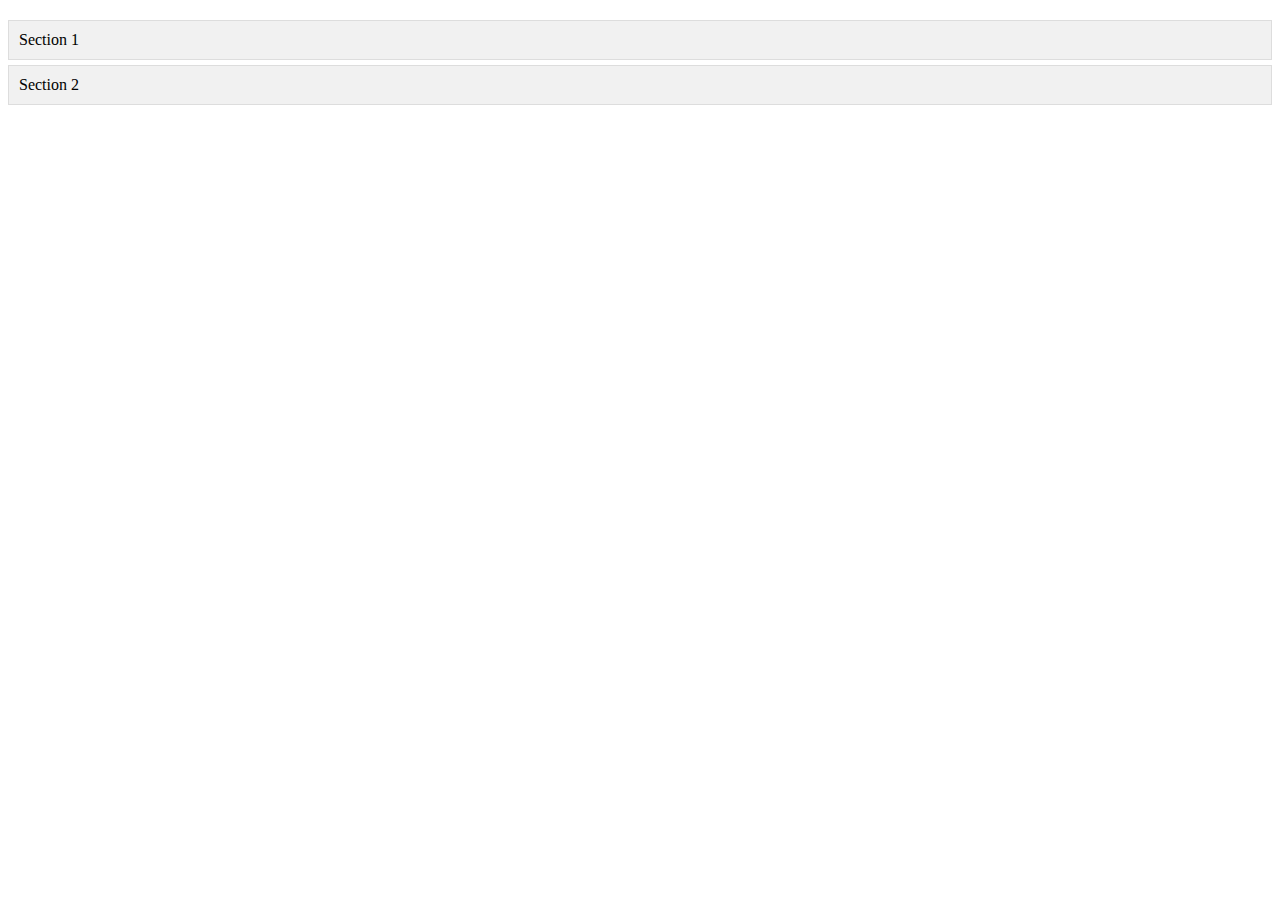
<file: text2.html>
<!DOCTYPE html>
<html lang="en">
<head>
  <meta charset="UTF-8">
  <meta name="viewport" content="width=device-width, initial-scale=1.0">
  <style>
    .accordion {
      width: 100%; /* Make the accordion full width */
      margin: 20px 0; /* Adjust margin as needed */
    }

    .accordion-item {
      border: 1px solid #ddd;
      margin-bottom: 5px;
      overflow: hidden;
    }

    .accordion-header {
      background-color: #f1f1f1;
      padding: 10px;
      cursor: pointer;
      user-select: none;
    }

    .accordion-content {
      padding: 10px;
      display: none;
    }

    .accordion-item.active .accordion-content {
      display: block;
    }
  </style>
</head>
<body>

<section class="accordion">
  <section class="accordion-item">
    <section class="accordion-header" onclick="toggleAccordion(this)">Section 1</section>
    <section class="accordion-content">
      <p>Content for section 1 goes here.</p>
    </section>
  </section>
  
  <section class="accordion-item">
    <section class="accordion-header" onclick="toggleAccordion(this)">Section 2</section>
    <section class="accordion-content">
      <p>Content for section 2 goes here.</p>
    </section>
  </section>

  <!-- Add more sections as needed -->
</section>

<script>
  function toggleAccordion(header) {
    const accordionItem = header.parentElement;
    accordionItem.classList.toggle('active');
  }
</script>

</body>
</html>
</file>
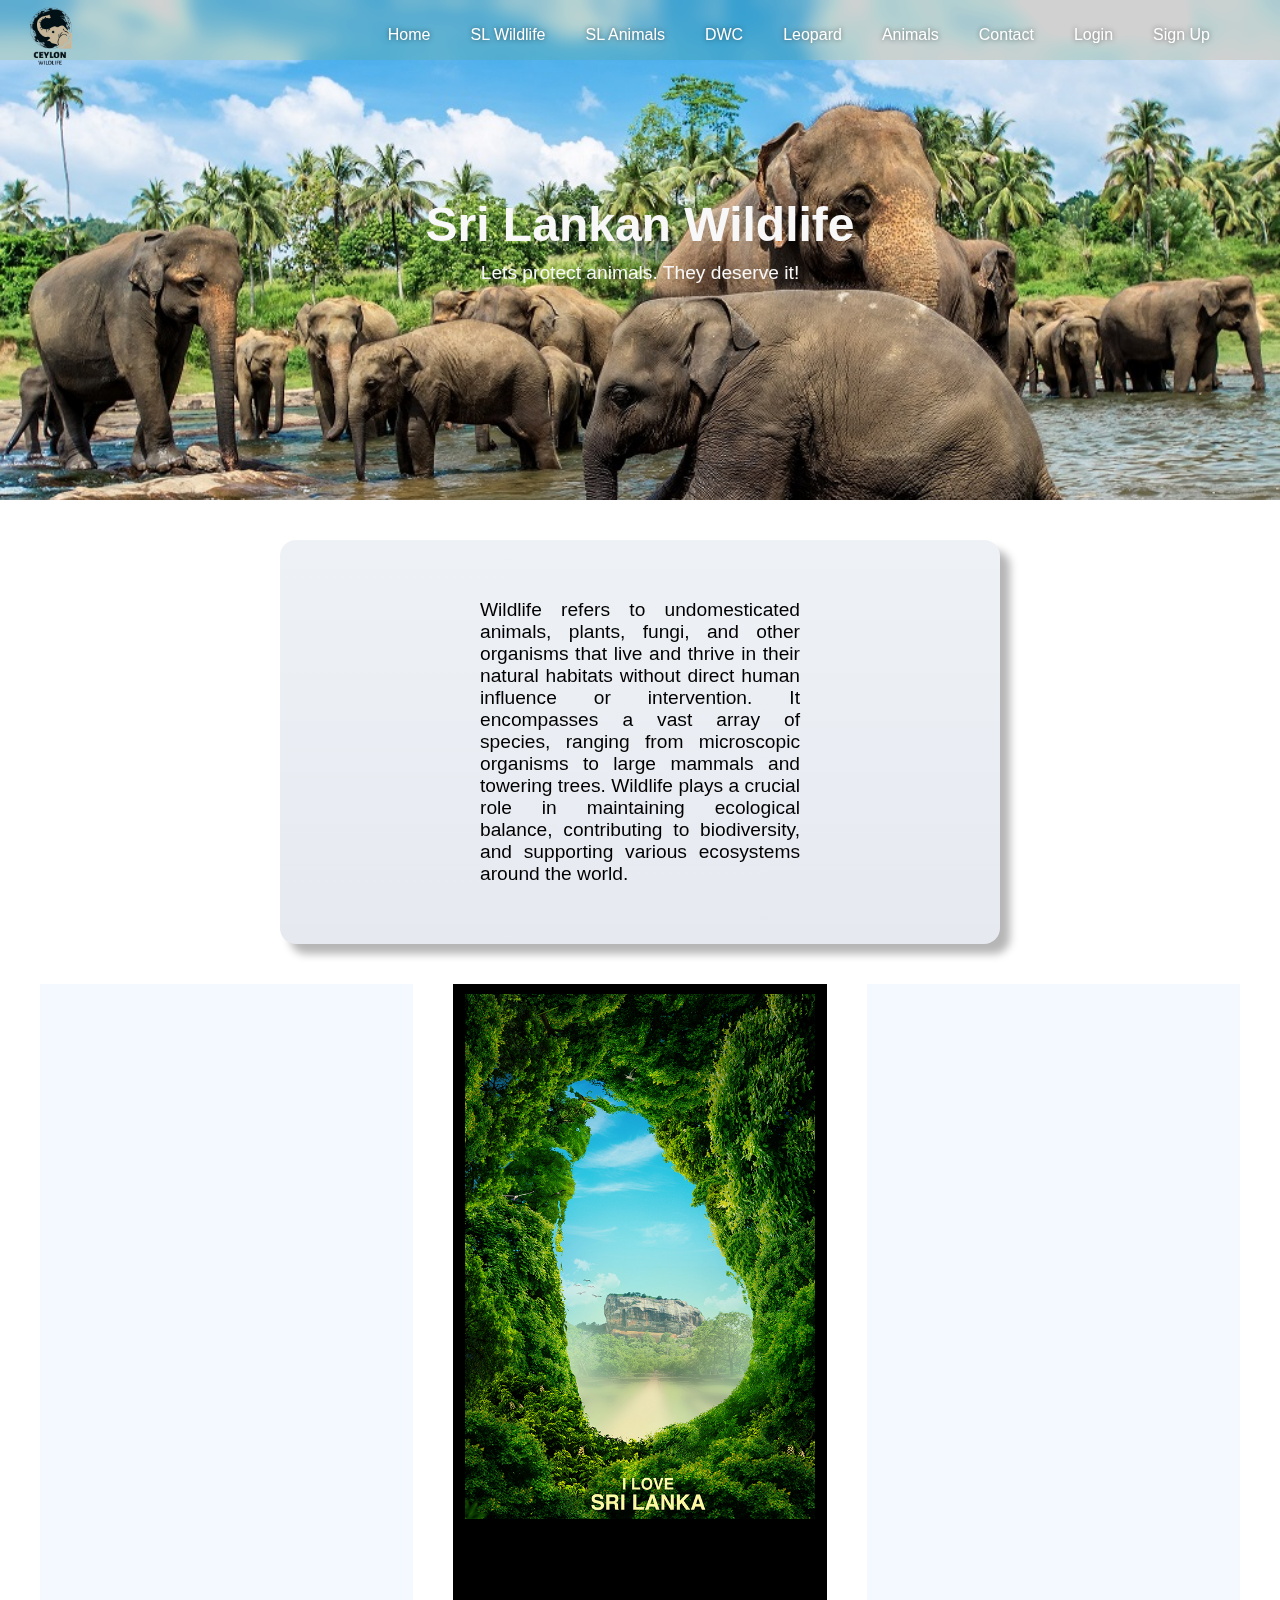
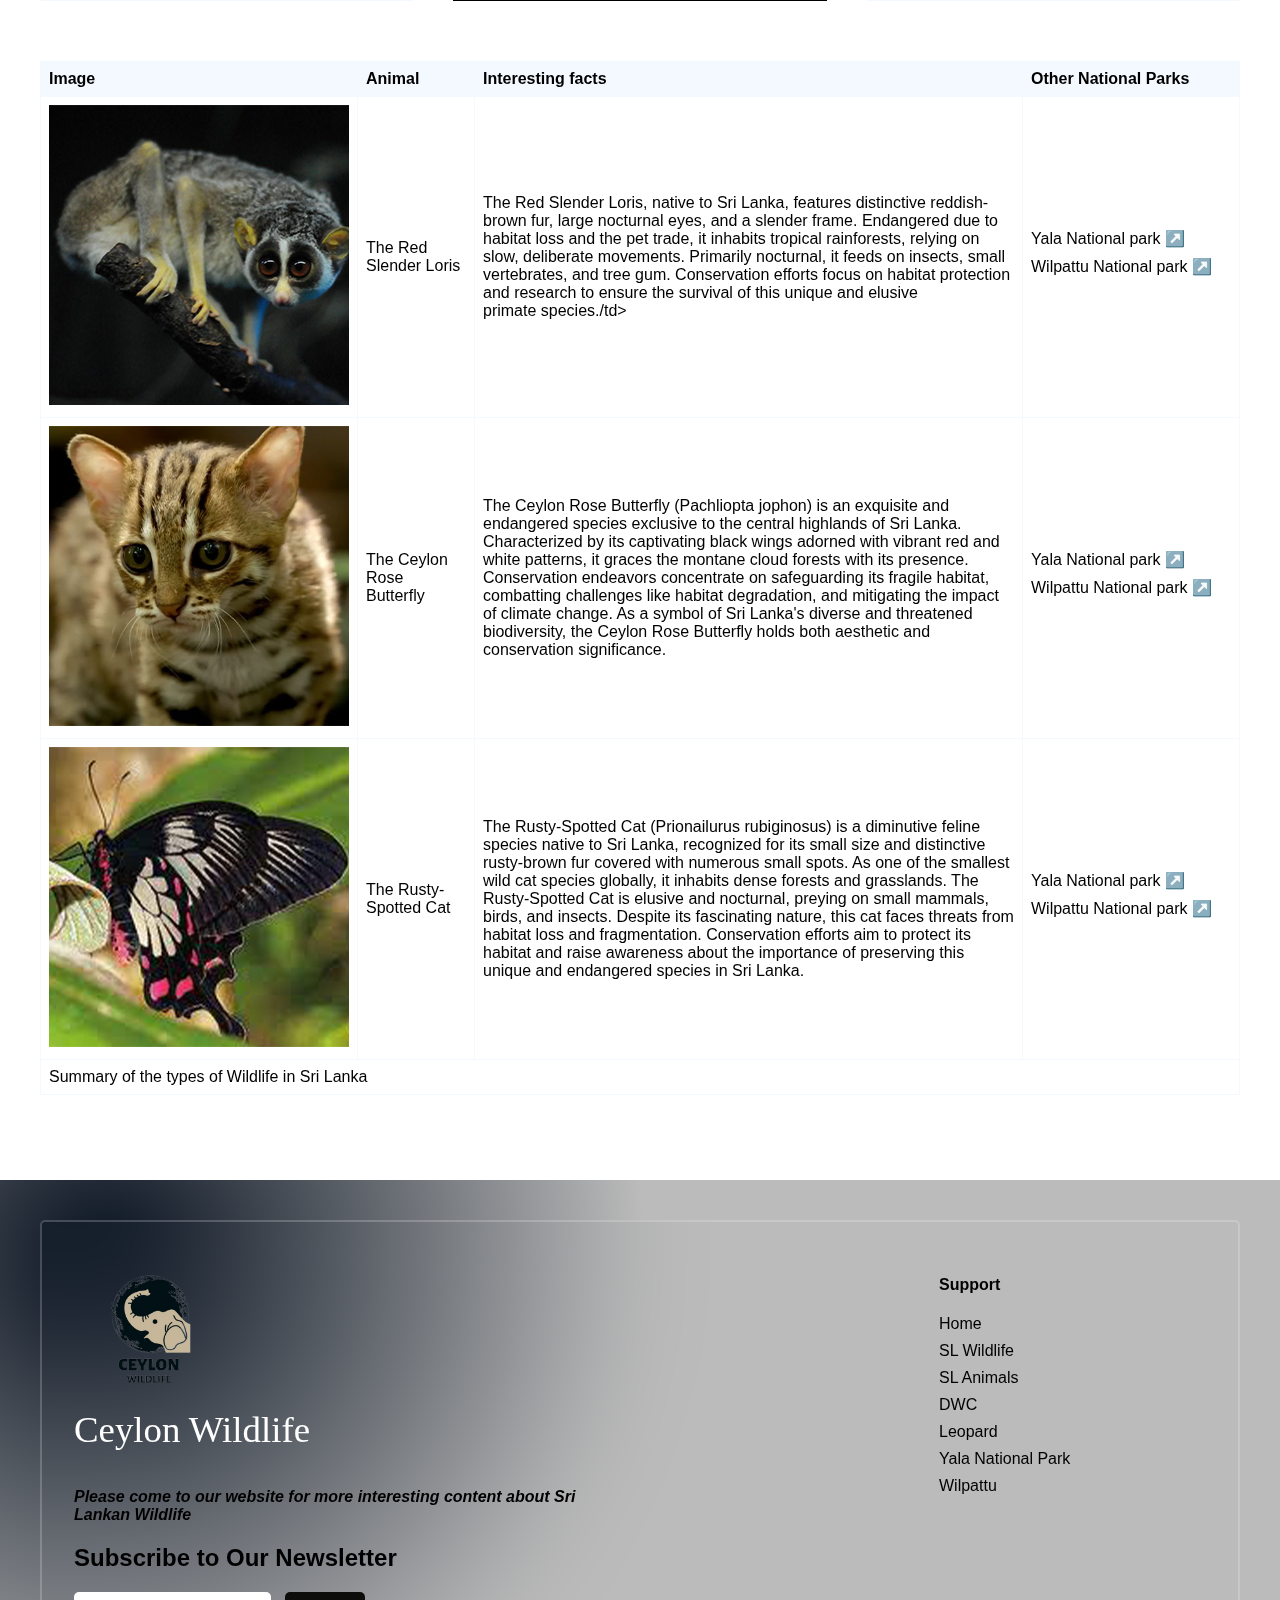
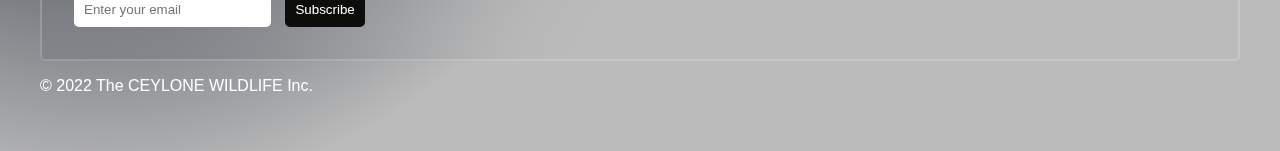
<file: wildlife.html>
<!DOCTYPE html>
<html lang="en">
<head>
    <meta charset="UTF-8">
    <meta name="viewport" content="width=device-width, initial-scale=1.0">
    <title>SL Wildlife</title>

    <link rel="stylesheet" href="style_wildlife.css" type="text/css">
    <link rel="stylesheet" href="header.css" type="text/css">
    <link rel="apple-touch-icon" sizes="180x180" href="images/favicon//apple-touch-icon.png">
    <link rel="icon" type="image/png" sizes="32x32" href="images/favicon//favicon-32x32.png">
    <link rel="icon" type="image/png" sizes="16x16" href="images/favicon//favicon-16x16.png">
    <link rel="manifest" href="manifest.json">
    <link rel="mask-icon" href="images/favicon/safari-pinned-tab.svg" color="#5bbad5">
    <meta name="msapplication-TileColor" content="#da532c">
    <meta name="theme-color" content="#ffffff">
</head>
<body>
    <nav class="item navbar">
        <a href="/index.html"><img class="nav-image" src="images/fav.png" alt=""></a>

        <ul class="list">
            <li><a href="index.html">Home</a></li>
            <li><a href="wildlife.html">SL Wildlife</a></li>
            <li><a href="animal.html">SL Animals</a></li>
            <li><a href="dwc.html">DWC</a></li>
            <li><a href="leopord.html">Leopard</a></li>
            <li class="dropdown-trigger"><a href="">Animals</a>
                <ul class="dropdown">
                    <li><a href="yala.html">Yala</a></li>
                    <li><a href="wilpattu.html">Wilpattu</a></li>
                </ul>
            </li>
            <li><a href="contact.html">Contact</a></li>
            <li><a href="login.html">Login</a></li>
            <li><a href="signup.html">Sign Up</a></li>
        </ul>
    </nav><!-- end of the header -->

    <main>
        <section class="hero-banner">
            <h1>Sri Lankan Wildlife </h1>
            <p>Lets protect animals. They deserve it!</p>
        </section><!-- end of hero banner -->


        <div class="container">
    <!-- about the 2 extra locations -->

<!-- introduction container -->
<section class="grid-container">
    <section class="item none">none</section>
    <section class="item intro">
        <p>Wildlife refers to undomesticated animals, plants, fungi, and other organisms that live and thrive in their natural habitats without direct human influence or intervention. It encompasses a vast array of species, ranging from microscopic organisms to large mammals and towering trees. Wildlife plays a crucial role in maintaining ecological balance, contributing to biodiversity, and supporting various ecosystems around the world.</p>
    </section>
    <section class="item none">none</section>
</section><!-- end of the grid-container -->

    <section class="grid">
        <section class="grid-item">
            <!-- Jumbotron on the left side -->
            <section class="jumbotron">
                <img src="images/11.png" alt="Left Jumbotron Image">
                <h1>Horton Plains National Park</h1>
                <p>Horton Plains National Park is a picturesque and ecologically rich protected area located in the central highlands of Sri Lanka. This national park is situated in the Nuwara Eliya District and is part of the Central Highlands UNESCO World Heritage Site. Horton Plains is renowned for its diverse landscape, unique biodiversity, and stunning natural features, making it a popular destination for both nature enthusiasts and tourists.</p>
            </section>
        </section><!-- end of column 1 -->

        <section class="grid-item text-only">
            <!-- Middle content, you can customize this as needed -->
            <img class="grid-map" src="images/map.png" alt="">
        </section><!-- end of column 2 -->

        <section class="grid-item">
            <!-- Jumbotron on the right side -->
            <section class="jumbotron">
                <img src="images/2.png" alt="Right Jumbotron Image">
                <h1>Udawalawe National Park</h1>
                <p>Udawalawe National Park is a renowned wildlife sanctuary situated in the southeastern part of Sri Lanka. Established in 1972, the park covers an extensive area of approximately 308 square kilometers (119 square miles) and is located in the Sabaragamuwa and Uva provinces. Udawalawe is recognized for its diverse ecosystems and, most notably, its thriving population of Sri Lankan elephants.</p>
            </section>
        </section><!-- end of column 3 -->
    </section><!-- end of grid section -->

    <!-- table -->
    <section class="table-container">
        <table>
          <thead>
            <tr>
              <th width="100px">Image</th>
              <th width="100px">Animal</th>
              <th >Interesting facts</th>
              <th width="200px">Other National Parks</th>
            </tr>
          </thead>
          <tbody>
            <tr>
              <td><img src="images/tb1.png" alt="Image 1"></td>
              <td>The Red Slender Loris</td>
              <td>The Red Slender Loris, native to Sri Lanka, features distinctive reddish-brown fur, large nocturnal eyes, and a slender frame. Endangered due to habitat loss and the pet trade, it inhabits tropical rainforests, relying on slow, deliberate movements. Primarily nocturnal, it feeds on insects, small vertebrates, and tree gum. Conservation efforts focus on habitat protection and research to ensure the survival of this unique and elusive primate species./td>
              <td><a href="yala.html">Yala National park ↗️</a><br><a href="wilpattu.html">Wilpattu National park ↗️</a></td>
            </tr>
            <tr>
              <td><img src="images/tb2.png" alt="Image 2"></td>
              <td>The Ceylon Rose Butterfly</td>
              <td>The Ceylon Rose Butterfly (Pachliopta jophon) is an exquisite and endangered species exclusive to the central highlands of Sri Lanka. Characterized by its captivating black wings adorned with vibrant red and white patterns, it graces the montane cloud forests with its presence. Conservation endeavors concentrate on safeguarding its fragile habitat, combatting challenges like habitat degradation, and mitigating the impact of climate change. As a symbol of Sri Lanka's diverse and threatened biodiversity, the Ceylon Rose Butterfly holds both aesthetic and conservation significance.</td>
              <td><a href="yala.html">Yala National park ↗️</a><br><a href="wilpattu.html">Wilpattu National park ↗️</a></td>
            </tr>
            <tr>
              <td><img src="images/tb3.png" alt="Image 3"></td>
              <td>The Rusty-Spotted Cat</td>
              <td>The Rusty-Spotted Cat (Prionailurus rubiginosus) is a diminutive feline species native to Sri Lanka, recognized for its small size and distinctive rusty-brown fur covered with numerous small spots. As one of the smallest wild cat species globally, it inhabits dense forests and grasslands. The Rusty-Spotted Cat is elusive and nocturnal, preying on small mammals, birds, and insects. Despite its fascinating nature, this cat faces threats from habitat loss and fragmentation. Conservation efforts aim to protect its habitat and raise awareness about the importance of preserving this unique and endangered species in Sri Lanka.</td>
              <td><a href="yala.html">Yala National park ↗️</a><br><a href="wilpattu.html">Wilpattu National park ↗️</a></td>
            </tr>
          </tbody>
          <tfoot>
            <tr>
              <td colspan="4">Summary of the types of Wildlife in Sri Lanka</td>
            </tr>
          </tfoot>
        </table>
      </section>
    </div>
    </main>

    
        <!-- ----------------------------------------------------------------------------------- -->
    <!-- page footer -->
    <footer class="footer" x-data="{ email: '', subscribe() { localStorage.setItem(this.email, JSON.stringify({ subscribed: true })); alert('Thank you for subscribing!'); this.email = ''; } }">
        <section class="footer_outer"><!-- Inner area of the footer "the blurr" -->
            <section class="footer_inner"><!-- Footer content - content of all 3 columns separated by this row -->
                <section class="layout"><!-- 1st column of footer -->
                    <section class="layout_item w-50">
                        <section class="newsletter">
                            <img class="footer-img" src="images/fav.png" alt="">
                            <h3 class="footer-title">Ceylon Wildlife</h3>
                            <b><em><p>Please come to our website for more interesting content about Sri Lankan Wildlife</p></em></b>
                    
                                <h2>Subscribe to Our Newsletter</h2>
                                <form @submit.prevent="subscribe" class="newsletter-form">
                                    <input type="email" x-model="email" placeholder="Enter your email" required>
                                    <button type="submit">Subscribe</button>
                                </form>
                           
                            
                        </section>
                    </section><!-- end of 1st column of footer -->
  
                    <!--2nd column of footer -->
                    <section class="layout_item w-25">
                        <section class="c-nav-tool">
                        </section>
                    </section><!-- end of 2nd column of footer -->
  
                    <!-- 3rd column of footer -->
                    <section class="layout_item w-25">
                        <section class="c-nav-tool">
                            <h4 class="c-nav-tool_title">Support</h4>
                            <ul class="c-nav-tool_list">
                                <li><a href="index.html">Home</a></li>
                                <li><a href="wildlife.html">SL Wildlife</a></li>
                                <li><a href="animal.html">SL Animals</a></li>
                                <li><a href="dwc.html">DWC</a></li>
                                <li><a href="leopord.html">Leopard</a></li>
                                <li><a href="yala.html">Yala National Park</a></li>
                                <li><a href="wilpattu.html">Wilpattu</a></li>
                            </ul>
                        </section>
                    </section><!-- end of 3rd column of footer -->
                </section><!-- end of footer section layout -->
            </section><!-- end of inner footer section tag -->
  
            <section class="footer_copyright">
                <p>&copy; 2022 The CEYLONE WILDLIFE Inc.</p>
            </section>
        </section><!-- end of outer footer section tag -->
    </footer>
  <!-- ----------------------------------------------------------------------------------- -->
</html>
</file>
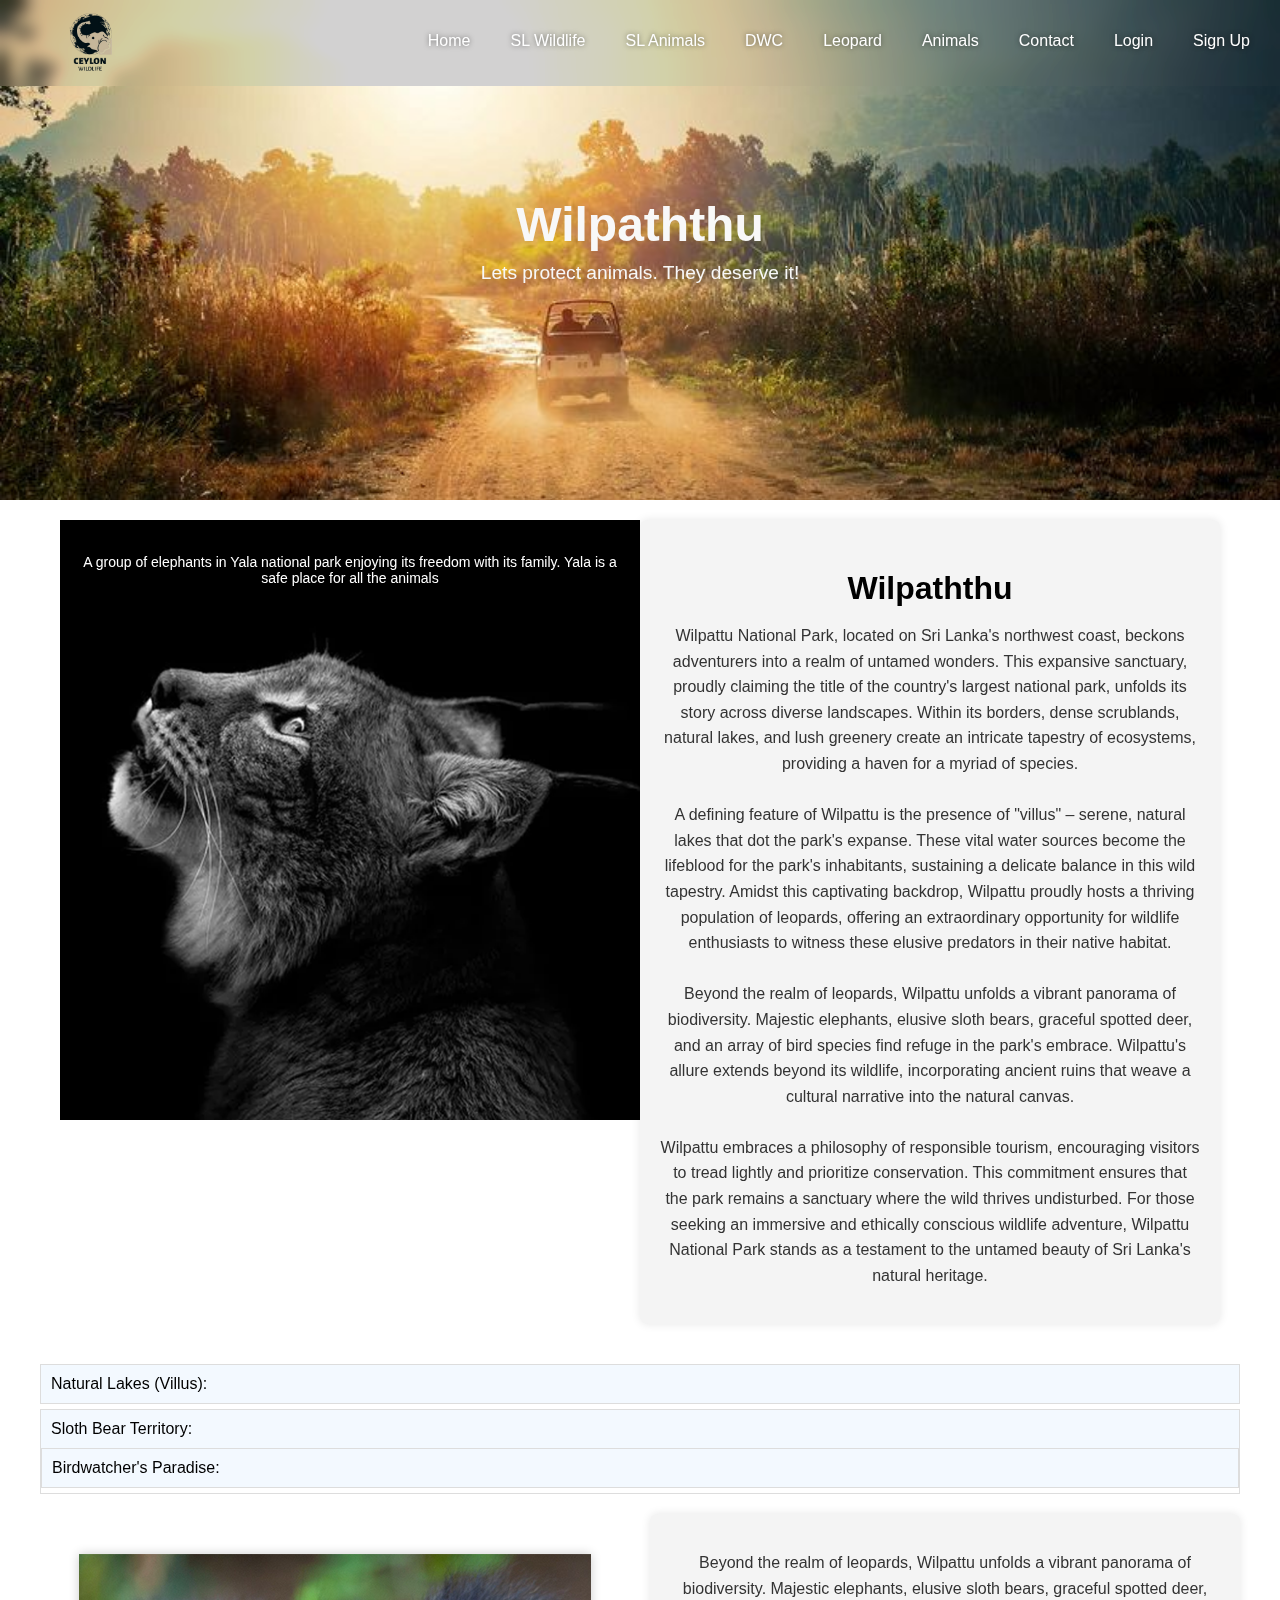
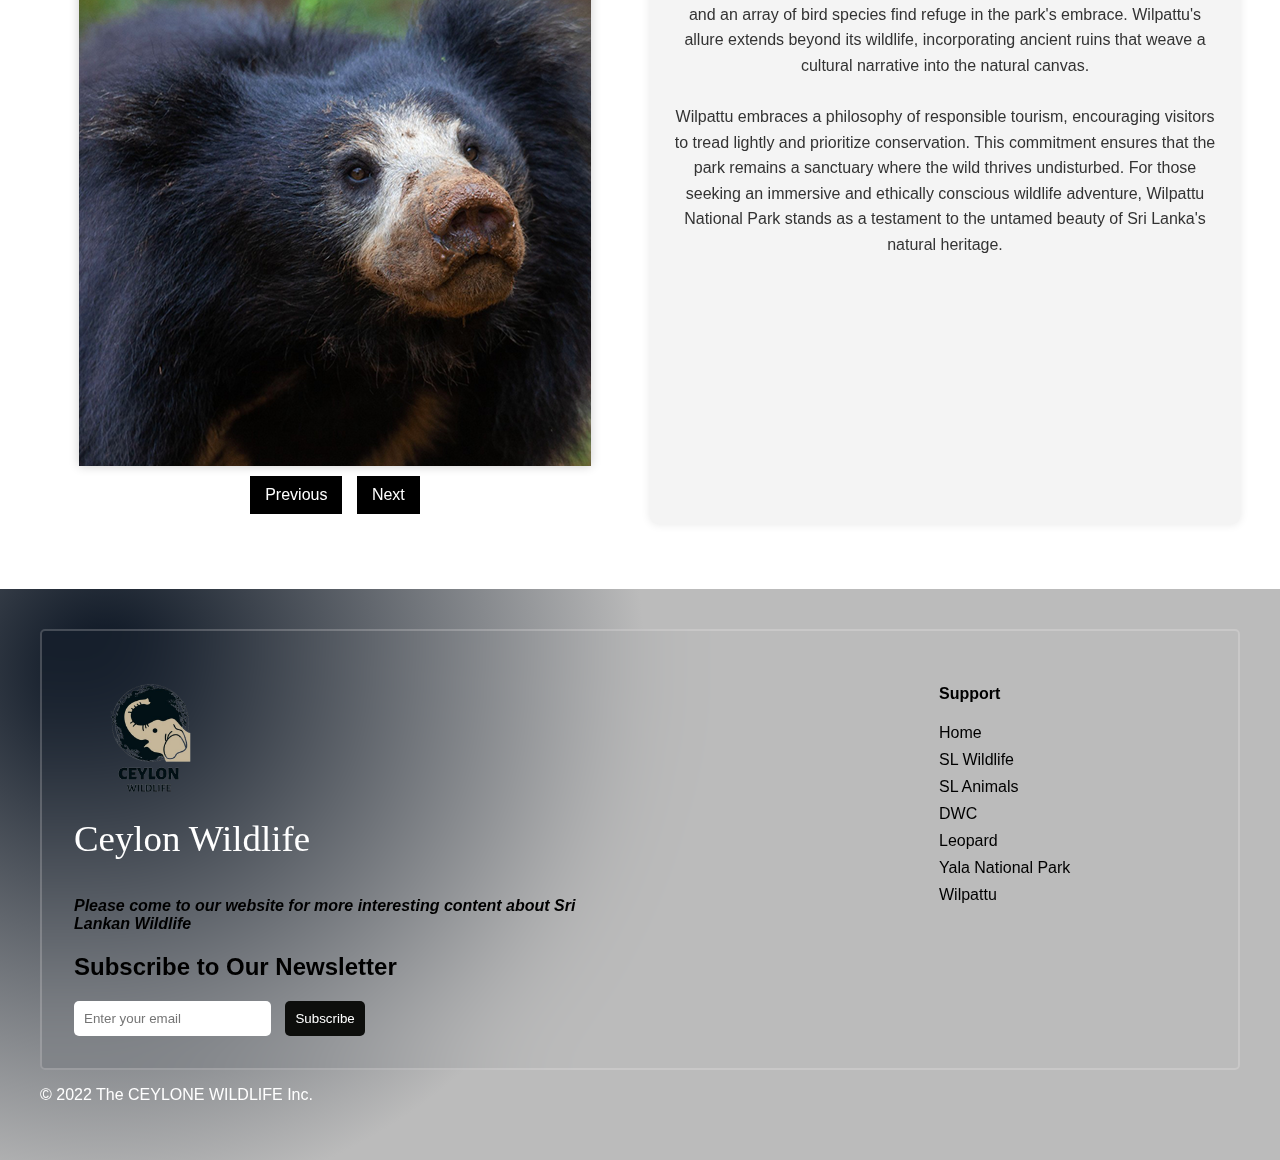
<file: wilpattu.html>
<!DOCTYPE html>
<html lang="en">
<head>
    <meta charset="UTF-8">
    <meta name="viewport" content="width=device-width, initial-scale=1.0">
    <title>Wilpattu national Park</title>

    <link rel="stylesheet" href="wilpattu.css" type="text/css">
    <link rel="stylesheet" href="header.css" type="text/css">
    <link rel="apple-touch-icon" sizes="180x180" href="images/favicon//apple-touch-icon.png">
    <link rel="icon" type="image/png" sizes="32x32" href="images/favicon//favicon-32x32.png">
    <link rel="icon" type="image/png" sizes="16x16" href="images/favicon//favicon-16x16.png">
    <link rel="manifest" href="manifest.json">
    <link rel="mask-icon" href="images/favicon/safari-pinned-tab.svg" color="#5bbad5">
    <meta name="msapplication-TileColor" content="#da532c">
    <meta name="theme-color" content="#ffffff">
</head>
<body>
    <nav class="item navbar">
        <a href="/index.html"><img class="nav-image" src="images/fav.png" alt=""></a>

        <ul class="list">
            <li><a href="index.html">Home</a></li>
            <li><a href="wildlife.html">SL Wildlife</a></li>
            <li><a href="animal.html">SL Animals</a></li>
            <li><a href="dwc.html">DWC</a></li>
            <li><a href="leopord.html">Leopard</a></li>
            <li class="dropdown-trigger"><a href="">Animals</a>
                <ul class="dropdown">
                    <li><a href="yala.html">Yala</a></li>
                    <li><a href="wilpattu.html">Wilpattu</a></li>
                </ul>
            </li>
            <li><a href="contact.html">Contact</a></li>
            <li><a href="login.html">Login</a></li>
            <li><a href="signup.html">Sign Up</a></li>
        </ul>
    </nav><!-- end of the header -->
    
    <main>
        <section class="hero-banner">
            <h1>Wilpaththu </h1>
            <p>Lets protect animals. They deserve it!</p>
        </section><!-- end of hero banner -->

            
        <section class="container">
            <section class="section-container">
                <!-- Image Column -->
                <section class="image-column">
                    <p>A group of elephants in Yala national park enjoying its freedom with its family. Yala is a safe place for all the animals</p>
                </section>
    
                <!-- Text Column -->
                <section class="text-column">
                    <h1>Wilpaththu</h1>
                    <p>Wilpattu National Park, located on Sri Lanka's northwest coast, beckons adventurers into a realm of untamed wonders. This expansive sanctuary, proudly claiming the title of the country's largest national park, unfolds its story across diverse landscapes. Within its borders, dense scrublands, natural lakes, and lush greenery create an intricate tapestry of ecosystems, providing a haven for a myriad of species.
                        <br><br>
                        A defining feature of Wilpattu is the presence of "villus" – serene, natural lakes that dot the park's expanse. These vital water sources become the lifeblood for the park's inhabitants, sustaining a delicate balance in this wild tapestry. Amidst this captivating backdrop, Wilpattu proudly hosts a thriving population of leopards, offering an extraordinary opportunity for wildlife enthusiasts to witness these elusive predators in their native habitat.
                        <br><br>
                        Beyond the realm of leopards, Wilpattu unfolds a vibrant panorama of biodiversity. Majestic elephants, elusive sloth bears, graceful spotted deer, and an array of bird species find refuge in the park's embrace. Wilpattu's allure extends beyond its wildlife, incorporating ancient ruins that weave a cultural narrative into the natural canvas.
                        <br><br>
                        Wilpattu embraces a philosophy of responsible tourism, encouraging visitors to tread lightly and prioritize conservation. This commitment ensures that the park remains a sanctuary where the wild thrives undisturbed. For those seeking an immersive and ethically conscious wildlife adventure, Wilpattu National Park stands as a testament to the untamed beauty of Sri Lanka's natural heritage.
                    </p>
                </section>
            </section>

            <!-- accordion -->
            <section class="accordion">
                <section class="accordion-item">
                    <section class="accordion-header" onclick="toggleAccordion(this)">Natural Lakes (Villus):</section>
                    <section class="accordion-content">
                    <p>Wilpattu is characterized by its unique network of "villus," natural lakes that dot the landscape, providing essential water sources for wildlife and enhancing the park's scenic beauty</p>
                    </section>
                </section>
                
                <section class="accordion-item">
                    <section class="accordion-header" onclick="toggleAccordion(this)">Sloth Bear Territory:</section>
                    <section class="accordion-content">
                        <p>Wilpattu is renowned as a prime territory for the elusive sloth bear, offering visitors a chance to observe these unique and often solitary creatures.                        </p>
                    </section>

                    <section class="accordion-item">
                        <section class="accordion-header" onclick="toggleAccordion(this)">Birdwatcher's Paradise:</section>
                        <section class="accordion-content">
                        <p>WWith over 200 bird species recorded, Wilpattu is a paradise for bird enthusiasts, featuring a diverse avian population including raptors, waterbirds, and endemic species.
                        </p>
                        </section>
                    </section>
            </section>
    </section>
            <!-- end of accordion -->

<!-- slider -->
<section class="row" >
    <section class="slider-m">
        <section class="slider">
            <section class="slides">
                <section class="slide">
                    <img src="images/sl4.png" alt="Image 1">
                </section>

                <section class="slide">
                    <img src="images/sl2.png" alt="Image 2">
                </section>

                <section class="slide">
                    <img src="images/sl1.png" alt="Image 3">
                </section>

                <section class="slide">
                    <img src="images/main_card.png" alt="Image 4">
                </section>

                <section class="slide">
                    <img src="images/sl5.png" alt="Image 5">
                </section>

                <section class="slide">
                    <img src="images/sl6.png" alt="Image 6">
                </section>
            </section>
    </section>
        
        <button class="slider-btn" onclick="prevSlide()">Previous</button>
        <button class="slider-btn" onclick="nextSlide()">Next</button>
    </section>  <!-- end of slider -->

    <section class="text-column">
        <p>Beyond the realm of leopards, Wilpattu unfolds a vibrant panorama of biodiversity. Majestic elephants, elusive sloth bears, graceful spotted deer, and an array of bird species find refuge in the park's embrace. Wilpattu's allure extends beyond its wildlife, incorporating ancient ruins that weave a cultural narrative into the natural canvas.
            <br><br>
            Wilpattu embraces a philosophy of responsible tourism, encouraging visitors to tread lightly and prioritize conservation. This commitment ensures that the park remains a sanctuary where the wild thrives undisturbed. For those seeking an immersive and ethically conscious wildlife adventure, Wilpattu National Park stands as a testament to the untamed beauty of Sri Lanka's natural heritage.</p>
      </section>

    </section>
      
</main>

      <!-- ----------------------------------------------------------------------------------- -->
    <!-- page footer -->
    <footer class="footer" x-data="{ email: '', subscribe() { localStorage.setItem(this.email, JSON.stringify({ subscribed: true })); alert('Thank you for subscribing!'); this.email = ''; } }">
        <section class="footer_outer"><!-- Inner area of the footer "the blurr" -->
            <section class="footer_inner"><!-- Footer content - content of all 3 columns separated by this row -->
                <section class="layout"><!-- 1st column of footer -->
                    <section class="layout_item w-50">
                        <section class="newsletter">
                            <img class="footer-img" src="images/fav.png" alt="">
                            <h3 class="footer-title">Ceylon Wildlife</h3>
                            <b><em><p>Please come to our website for more interesting content about Sri Lankan Wildlife</p></em></b>
                    
                                <h2>Subscribe to Our Newsletter</h2>
                                <form @submit.prevent="subscribe" class="newsletter-form">
                                    <input type="email" x-model="email" placeholder="Enter your email" required>
                                    <button type="submit">Subscribe</button>
                                </form>
                           
                            
                        </section>
                    </section><!-- end of 1st column of footer -->
  
                    <!--2nd column of footer -->
                    <section class="layout_item w-25">
                        <section class="c-nav-tool">
                        </section>
                    </section><!-- end of 2nd column of footer -->
  
                    <!-- 3rd column of footer -->
                    <section class="layout_item w-25">
                        <section class="c-nav-tool">
                            <h4 class="c-nav-tool_title">Support</h4>
                            <ul class="c-nav-tool_list">
                                <li><a href="index.html">Home</a></li>
                                <li><a href="wildlife.html">SL Wildlife</a></li>
                                <li><a href="animal.html">SL Animals</a></li>
                                <li><a href="dwc.html">DWC</a></li>
                                <li><a href="leopord.html">Leopard</a></li>
                                <li><a href="yala.html">Yala National Park</a></li>
                                <li><a href="wilpattu.html">Wilpattu</a></li>
                            </ul>
                        </section>
                    </section><!-- end of 3rd column of footer -->
                </section><!-- end of footer section layout -->
            </section><!-- end of inner footer section tag -->
  
            <section class="footer_copyright">
                <p>&copy; 2022 The CEYLONE WILDLIFE Inc.</p>
            </section>
        </section><!-- end of outer footer section tag -->
    </footer>
  <!-- ----------------------------------------------------------------------------------- -->

  <script>
    function toggleAccordion(header) {
      const accordionItem = header.parentElement;
      accordionItem.classList.toggle('active');
    }

    const slides = document.querySelector('.slides');
    const slideWidth = 512;
    let currentSlide = 0;
  
    function nextSlide() {
      currentSlide = (currentSlide + 1) % 6;
      updateSlidePosition();
    }
  
    function prevSlide() {
      currentSlide = (currentSlide - 1 + 6) % 6;
      updateSlidePosition();
    }
  
    function updateSlidePosition() {
      slides.style.transform = `translateX(${-currentSlide * slideWidth}px)`;
    }
  </script>
</body>
</html>
</file>
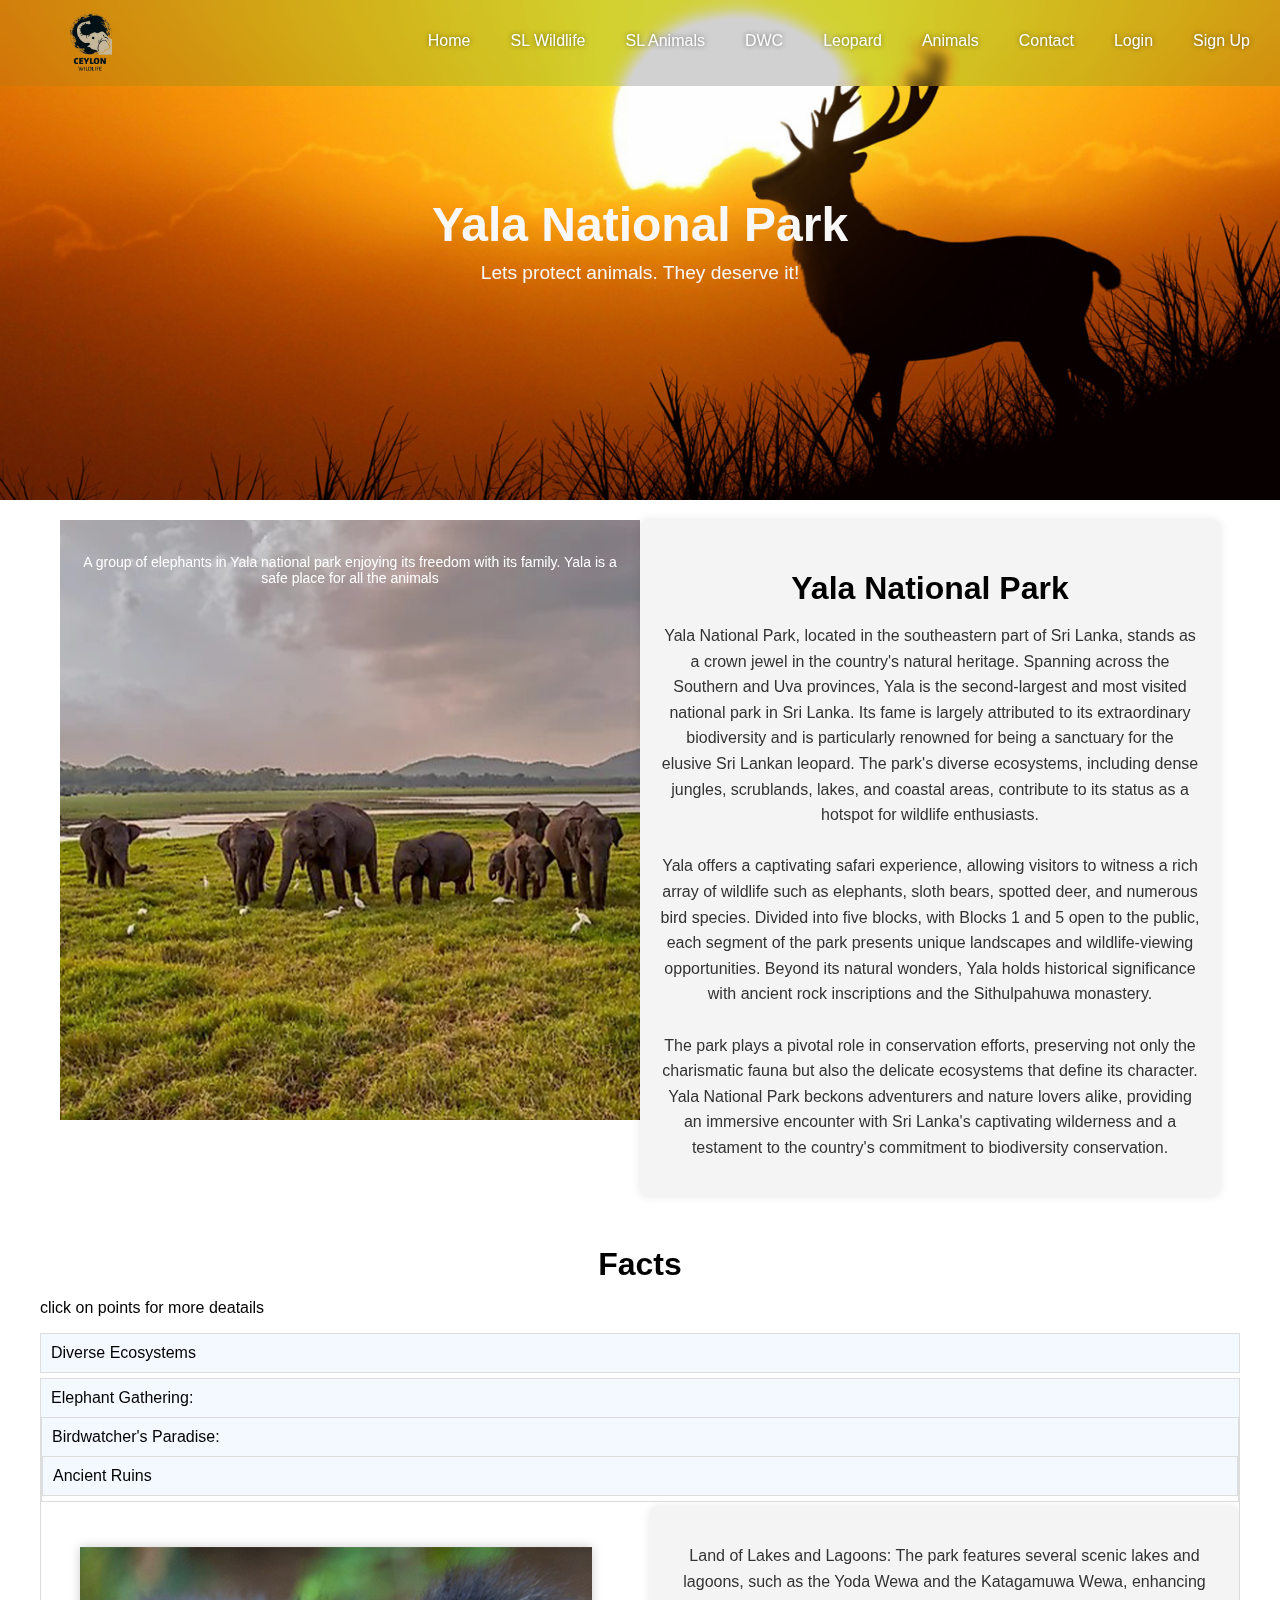
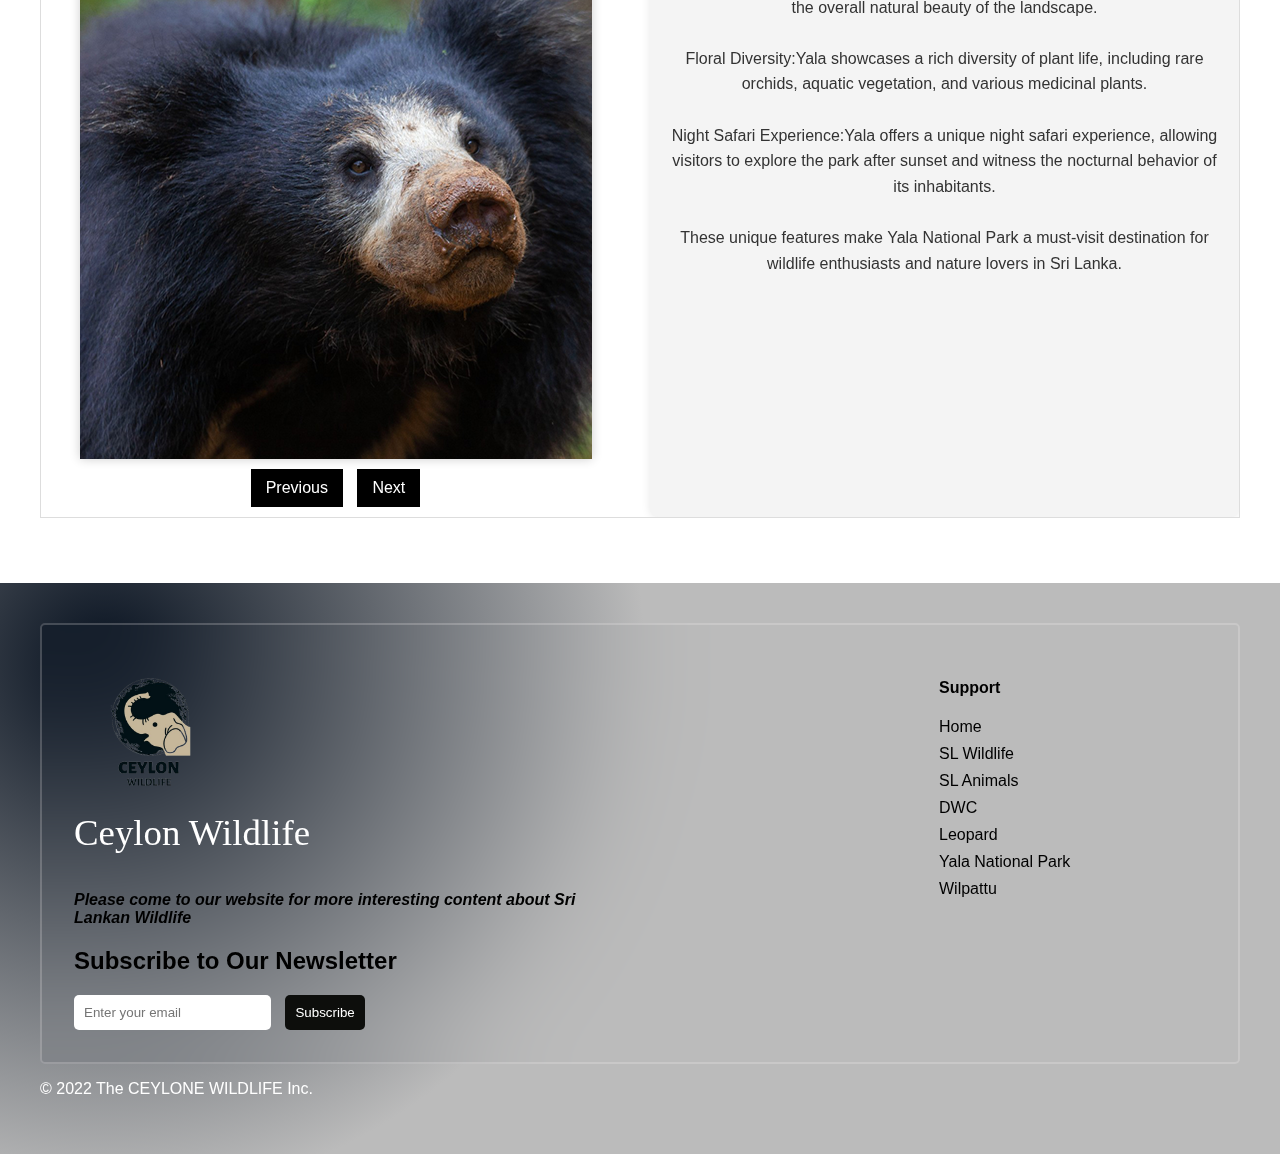
<file: yala.html>
<!DOCTYPE html>
<html lang="en">
<head>
    <meta charset="UTF-8">
    <meta name="viewport" content="width=device-width, initial-scale=1.0">
    <title>Yala national Park</title>

    <link rel="stylesheet" href="yala.css" type="text/css">
    <link rel="stylesheet" href="header.css" type="text/css">
    <link rel="apple-touch-icon" sizes="180x180" href="images/favicon//apple-touch-icon.png">
    <link rel="icon" type="image/png" sizes="32x32" href="images/favicon//favicon-32x32.png">
    <link rel="icon" type="image/png" sizes="16x16" href="images/favicon//favicon-16x16.png">
    <link rel="manifest" href="manifest.json">
    <link rel="mask-icon" href="images/favicon/safari-pinned-tab.svg" color="#5bbad5">
    <meta name="msapplication-TileColor" content="#da532c">
    <meta name="theme-color" content="#ffffff">
</head>
<body>
    <nav class="item navbar">
        <a href="/index.html"><img class="nav-image" src="images/fav.png" alt=""></a>

        <ul class="list">
            <li><a href="index.html">Home</a></li>
            <li><a href="wildlife.html">SL Wildlife</a></li>
            <li><a href="animal.html">SL Animals</a></li>
            <li><a href="dwc.html">DWC</a></li>
            <li><a href="leopord.html">Leopard</a></li>
            <li class="dropdown-trigger"><a href="">Animals</a>
                <ul class="dropdown">
                    <li><a href="yala.html">Yala</a></li>
                    <li><a href="wilpattu.html">Wilpattu</a></li>
                </ul>
            </li>
            <li><a href="contact.html">Contact</a></li>
            <li><a href="login.html">Login</a></li>
            <li><a href="signup.html">Sign Up</a></li>
        </ul>
    </nav><!-- end of the header -->
    
    <main>
        <section class="hero-banner">
            <h1>Yala National Park </h1>
            <p>Lets protect animals. They deserve it!</p>
        </section><!-- end of hero banner -->

            
        <section class="container">
            <section class="section-container">
                <!-- Image Column -->
                <section class="image-column">
                    <p>A group of elephants in Yala national park enjoying its freedom with its family. Yala is a safe place for all the animals</p>
                </section>
    
                <!-- Text Column -->
                <section class="text-column">
                    <h1>Yala National Park</h1>
                    <p>Yala National Park, located in the southeastern part of Sri Lanka, stands as a crown jewel in the country's natural heritage. Spanning across the Southern and Uva provinces, Yala is the second-largest and most visited national park in Sri Lanka. Its fame is largely attributed to its extraordinary biodiversity and is particularly renowned for being a sanctuary for the elusive Sri Lankan leopard. The park's diverse ecosystems, including dense jungles, scrublands, lakes, and coastal areas, contribute to its status as a hotspot for wildlife enthusiasts.
                            <br><br>
                        Yala offers a captivating safari experience, allowing visitors to witness a rich array of wildlife such as elephants, sloth bears, spotted deer, and numerous bird species. Divided into five blocks, with Blocks 1 and 5 open to the public, each segment of the park presents unique landscapes and wildlife-viewing opportunities. Beyond its natural wonders, Yala holds historical significance with ancient rock inscriptions and the Sithulpahuwa monastery.
                        <br><br>
                        The park plays a pivotal role in conservation efforts, preserving not only the charismatic fauna but also the delicate ecosystems that define its character. Yala National Park beckons adventurers and nature lovers alike, providing an immersive encounter with Sri Lanka's captivating wilderness and a testament to the country's commitment to biodiversity conservation.

                        </p>
                </section>
            </section>

            <!-- accordion -->
            <section class="accordion">
                <h1>Facts</h1><p>click on points for more deatails</p>
                <section class="accordion-item">
                    <section class="accordion-header" onclick="toggleAccordion(this)">Diverse Ecosystems</section>
                    <section class="accordion-content">
                    <p>The park encompasses a variety of ecosystems, including scrub jungles, coastal dunes, and lush forests, supporting a wide range of flora and fauna.
                    </p>
                    </section>
                </section>
                
                <section class="accordion-item">
                <section class="accordion-header" onclick="toggleAccordion(this)">Elephant Gathering:</section>
                <section class="accordion-content">
                    <p>Yala hosts an impressive gathering of elephants during the dry season at the Menik River, providing a unique opportunity to witness these majestic creatures in their natural habitat.
                    </p>
                </section>

                <section class="accordion-item">
                    <section class="accordion-header" onclick="toggleAccordion(this)">Birdwatcher's Paradise:</section>
                    <section class="accordion-content">
                        <p>Yala is a haven for bird enthusiasts, with over 200 bird species, including endemic and migratory birds like the Sri Lanka grey hornbill and the Indian peafowl.
                        </p>
                </section>

                <section class="accordion-item">
                    <section class="accordion-header" onclick="toggleAccordion(this)">Ancient Ruins</section>
                    <section class="accordion-content">
                    <p>The park features historical and archaeological sites, including ancient ruins like Sithulpawwa, adding cultural richness to the natural surroundings.
                    </p>
                </section>
            </section>
    </section>
            <!-- end of accordion -->

<!-- slider -->
<section class="row" >
    <section class="slider-m">
        <section class="slider">
            <section class="slides">
                <section class="slide">
                    <img src="images/sl4.png" alt="Image 1">
                </section>

                <section class="slide">
                    <img src="images/sl2.png" alt="Image 2">
                </section>

                <section class="slide">
                    <img src="images/sl1.png" alt="Image 3">
                </section>

                <section class="slide">
                    <img src="images/main_card.png" alt="Image 4">
                </section>

                <section class="slide">
                    <img src="images/sl5.png" alt="Image 5">
                </section>

                <section class="slide">
                    <img src="images/sl6.png" alt="Image 6">
                </section>
            </section>
    </section>
        
        <button class="slider-btn" onclick="prevSlide()">Previous</button>
        <button class="slider-btn" onclick="nextSlide()">Next</button>
    </section>  <!-- end of slider -->

    <section class="text-column">
        <p>

            Land of Lakes and Lagoons: The park features several scenic lakes and lagoons, such as the Yoda Wewa and the Katagamuwa Wewa, enhancing the overall natural beauty of the landscape.
            <br><br>
            Floral Diversity:Yala showcases a rich diversity of plant life, including rare orchids, aquatic vegetation, and various medicinal plants.
            <br><br>
            Night Safari Experience:Yala offers a unique night safari experience, allowing visitors to explore the park after sunset and witness the nocturnal behavior of its inhabitants.
            <br><br>
            These unique features make Yala National Park a must-visit destination for wildlife enthusiasts and nature lovers in Sri Lanka.

        </p>
      </section>

    </section>
      
</main>

       <!-- ----------------------------------------------------------------------------------- -->
    <!-- page footer -->
    <footer class="footer" x-data="{ email: '', subscribe() { localStorage.setItem(this.email, JSON.stringify({ subscribed: true })); alert('Thank you for subscribing!'); this.email = ''; } }">
        <section class="footer_outer"><!-- Inner area of the footer "the blurr" -->
            <section class="footer_inner"><!-- Footer content - content of all 3 columns separated by this row -->
                <section class="layout"><!-- 1st column of footer -->
                    <section class="layout_item w-50">
                        <section class="newsletter">
                            <img class="footer-img" src="images/fav.png" alt="">
                            <h3 class="footer-title">Ceylon Wildlife</h3>
                            <b><em><p>Please come to our website for more interesting content about Sri Lankan Wildlife</p></em></b>
                    
                                <h2>Subscribe to Our Newsletter</h2>
                                <form @submit.prevent="subscribe" class="newsletter-form">
                                    <input type="email" x-model="email" placeholder="Enter your email" required>
                                    <button type="submit">Subscribe</button>
                                </form>
                           
                            
                        </section>
                    </section><!-- end of 1st column of footer -->
  
                    <!--2nd column of footer -->
                    <section class="layout_item w-25">
                        <section class="c-nav-tool">
                        </section>
                    </section><!-- end of 2nd column of footer -->
  
                    <!-- 3rd column of footer -->
                    <section class="layout_item w-25">
                        <section class="c-nav-tool">
                            <h4 class="c-nav-tool_title">Support</h4>
                            <ul class="c-nav-tool_list">
                                <li><a href="index.html">Home</a></li>
                                <li><a href="wildlife.html">SL Wildlife</a></li>
                                <li><a href="animal.html">SL Animals</a></li>
                                <li><a href="dwc.html">DWC</a></li>
                                <li><a href="leopord.html">Leopard</a></li>
                                <li><a href="yala.html">Yala National Park</a></li>
                                <li><a href="wilpattu.html">Wilpattu</a></li>
                            </ul>
                        </section>
                    </section><!-- end of 3rd column of footer -->
                </section><!-- end of footer section layout -->
            </section><!-- end of inner footer section tag -->
  
            <section class="footer_copyright">
                <p>&copy; 2022 The CEYLONE WILDLIFE Inc.</p>
            </section>
        </section><!-- end of outer footer section tag -->
    </footer>
  <!-- ----------------------------------------------------------------------------------- -->
  
  <script>
    function toggleAccordion(header) {
      const accordionItem = header.parentElement;
      accordionItem.classList.toggle('active');
    }

    const slides = document.querySelector('.slides');
    const slideWidth = 512;
    let currentSlide = 0;
  
    function nextSlide() {
      currentSlide = (currentSlide + 1) % 6;
      updateSlidePosition();
    }
  
    function prevSlide() {
      currentSlide = (currentSlide - 1 + 6) % 6;
      updateSlidePosition();
    }
  
    function updateSlidePosition() {
      slides.style.transform = `translateX(${-currentSlide * slideWidth}px)`;
    }
  </script>
</body>
</html>
</file>
<file: style.css>
/* newsletter */

.newsletter-form {
  margin-top: 20px;
}

.newsletter-form input[type="email"] {
  padding: 10px;
  margin-right: 10px;
  border: none;
  border-radius: 5px;
}

.newsletter-form button {
  padding: 10px ;
  border: none;
  border-radius: 5px;
  background-color: #0d0e0c;
 
  color: white;
  cursor: pointer;
}

.newsletter-form button:hover{
  background-color: #113f01;
}

/* end of newsletter *//* 
***********************************************************************************************************************************
Header and footer CSS Styling
***********************************************************************************************************************************
*/

/* header styling */
h1{
  text-align: center;
  margin-top: 30px;
  margin-bottom: 0px;
}

/* 
***********************************************************************************************************************************
Homepage CSS Styling
***********************************************************************************************************************************
*/

/* ********************
Homepage banner 
*/
.hero-banner {
  position: relative;
  height: 500px; 
  background-image: url('images/ele2.png');
  background-size: cover;
  background-position: center;
  color: #f8f8f8;
  text-align: center;
  display: flex;
  flex-direction: column;
  align-items: center;
  justify-content: center;
}

.hero-banner h1 {
  font-size: 3em;
  margin: 0;
}

.hero-banner p {
  font-size: 1.2em;
  margin-top: 10px;
}

/************************************************* 
Introduction Text
*/

.grid-container {
  display: grid;
  grid-template-columns: 1fr 3fr 1fr;
  margin-top: 40px;
  text-align: center;

}

.item {
  padding: 10px;
}

.intro {
  
  grid-column: 2; /* Place the intro content in the second column */
  padding-left: 200px;
  padding-right: 200px;
  text-align: justify;
  font-size:larger;
  background-color: #85FFBD;
  color: black;
  background-image: linear-gradient(to top, #e6e9f0 0%, #eef1f5 100%);
  border-radius: 16px;
  box-shadow: 10px 10px 9px rgb(182, 182, 182);

}

.none {
  display: none; /* Hide these items by default */
}

@media (max-width: 600px) {
  .grid-container {
    grid-template-columns: 1fr; /* Single column for small screens */
  }

  .none {
    display: none; /* Hide these items on small screens */
  }
}

/* *************************** 
Homepage cards styling 
*/
article {
  --img-scale: 1.001;
  --title-color: black;
  position: relative;
  border-radius: 16px;
  box-shadow: none;
  background: #fff;
  transform-origin: center;
  transition: all 0.4s ease-in-out;
  overflow: hidden;
}

article a::after {
  position: absolute;
  inset-block: 0;
  inset-inline: 0;
  cursor: pointer;
  content: "";
}

/*elements styling */
article h2 {
  margin: 0 0 18px 0;
  font-size: 1.9rem;
  letter-spacing: 0.06em;
  color: var(--title-color);
  transition: color 0.3s ease-out;
}

figure {
  margin: 0;
  padding: 0;
  aspect-ratio: 16 / 9;
  overflow: hidden;
}

article img {
  max-width: 100%;
  transform-origin: center;
  transform: scale(var(--img-scale));
  transition: transform 0.4s ease-in-out;
}

.article-body {
  padding: 24px;
}

article a {
  display: inline-flex;
  align-items: center;
  text-decoration: none;
  color: #28666e;
}

article a:focus {
  outline: 1px dotted #28666e;
}


/* using the has() relational pseudo selector to update custom properties */
article:has(:hover, :focus) {
  --img-scale: 1.1;
  --title-color: #28666e;
  --link-icon-translate: 0;
  --link-icon-opacity: 1;
  box-shadow: rgba(0, 0, 0, 0.16) 0px 10px 36px 0px, rgba(0, 0, 0, 0.06) 0px 0px 0px 1px;
}


.articles {
  margin: 0;
  padding: 48px 0;
  font-size: 1.2rem;
  min-height:65vh;
}

.articles {
  display: grid;
  max-width: 1200px;
  margin-inline: auto;
  padding-inline: 24px;
  grid-template-columns: repeat(auto-fill, minmax(320px, 1fr));
  gap: 24px;
}

@media screen and (max-width: 960px) {
  article {
    container: card/inline-size;
  }
  .article-body p {
    display: none;
  }
}

@container card (min-width: 380px) {
  .article-wrapper {
    display: grid;
    grid-template-columns: 200px 1fr;
    gap: 16px;
  }
  .article-body {
    padding-left: 0;
  }
  figure {
    width: 100%;
    height: 100%;
    overflow: hidden;
  }
  figure img {
    height: 100%;
    aspect-ratio: 1;
    object-fit: cover;
  }
}

/* ********************************** 
main card css styling
*/
.card-container {
  display: grid;
  grid-template-columns: 500px 1fr;
  gap: 20px; 
  box-shadow: rgba(0, 0, 0, 0.16) 0px 10px 36px 0px, rgba(0, 0, 0, 0.06) 0px 0px 0px 1px;
  border-radius: 16px;
}

@media (max-width: 600px) {
  .card-container {
    grid-template-columns: 1fr;
  }
}
@media (min-width: 601px) and (max-width: 1024px) {
  .card-container {
    grid-template-columns: 1fr 1fr;
  }
}

.card-image {
  width: 100%;
  height: auto;
  vertical-align: bottom;
  margin: 0;
  padding: 0;
  border-radius: 16px 0px 0px 16px;
}

.card-content {
  padding: 20px;
  box-sizing: border-box;
}

.card-heading {
  font-size: 24px;
  margin-bottom: 10px;
}

.card-paragraph {
  margin-bottom: 15px;
}

.card-list {
  list-style: decimal;
  padding-left: 20px;
}

.card-list-item {
  margin-bottom: 5px;
}

.card-sub-list {
  list-style:disc;
  padding-left: 20px;
}

.card-sub-list-item {
  margin-bottom: 3px;
}

/* 
*****************
2nd main card css
*/
.card-container-two {
  margin-top: 60px;
  margin-bottom:0px;
  display: grid;
  grid-template-columns: 1fr 500px; /* Switched the order of columns */
  gap: 20px;
  box-shadow: rgba(0, 0, 0, 0.16) 0px 0px 36px 0px, rgba(0, 0, 0, 0.06) 0px 0px 0px 1px;
  border-radius: 16px;
}

@media (max-width: 600px) {
  .card-container {
    grid-template-columns: 1fr;
  }
}
@media (min-width: 601px) and (max-width: 1024px) {
  .card-container {
    grid-template-columns: 1fr 1fr;
  }
}

.card-image-two {
  width: 100%;
  height: auto;
  border-radius: 0px 16px 16px 0px;
}

.card-content-two {
  padding: 20px;
  box-sizing: border-box;
}

.card-heading-two {
  font-size: 24px;
  margin-bottom: 10px;
}

.card-list-two {
  list-style: decimal;
  padding-left: 20px;
}

.card-list-item-two {
  margin-bottom: 5px;
}

.card-sub-list-two {
  list-style:disc;
  padding-left: 20px;
}

.card-sub-list-item-two {
  margin-bottom: 3px;
}
</file>
<file: header.css>
/* newsletter */

.newsletter-form {
  margin-top: 20px;
}

.newsletter-form input[type="email"] {
  padding: 10px;
  margin-right: 10px;
  border: none;
  border-radius: 5px;
}

.newsletter-form button {
  padding: 10px ;
  border: none;
  border-radius: 5px;
  background-color: #0d0e0c;
 
  color: white;
  cursor: pointer;
}

.newsletter-form button:hover{
  background-color: #113f01;
}

/* end of newsletter */
/* 
***********************************************************************************************************************************
Header and footer CSS Styling
***********************************************************************************************************************************
*/

/* header styling */
h1{
    text-align: center;
    margin-top: 30px;
    margin-bottom: 0px;
  }
  
  .nav-image{
    width: 80px;
    margin-top: 20px;
  }
  
  body {
    margin: 0px;
    /* font-size: 14px; */
    font-family: Helvetica, Verdana, sans-serif;
    /* background-image: linear-gradient(to top, #e6e9f0 0%, #eef1f5 100%); */
  }
  
  nav{
    z-index: 999999;
    position: fixed;
    height: 40px;
    
    left: 0;
    width: 100%;
    padding: 16px 16px 16px 16px;
    display: flex;
    align-items: center;
    transition: 0.3s ease-out;
    backdrop-filter: blur(8px) brightness(1.2);
    -webkit-backdrop-filter: blur(8px) brightness(1.2);
    text-shadow: 0 0 5px rgba(0,0,0,0.5);
    background-color: rgba(28, 26, 24, 0.2) ;
    color: white;
    font-size: 16px;
  
    @media (min-width: 640px) {
      padding: 16px 50px 30px 50px;
    }
  }
  
  nav.is-hidden {
    transform: translateY(-100%);
  }
  a {
    color: inherit;
    text-decoration: none;
    &:hover,
    &:focus {
      text-decoration: underline;
    }
  }
  
  .list {
    margin-top: 35px;
    z-index: 999999;
    list-style-type: none;
    margin-left: auto;
    display: none;
    margin-right: 80px;
    
    @media (min-width: 640px) {
      display: flex;
    }
  
    li {
      margin-left: 40px;
      position: relative;
    }
  
    .dropdown{
      display: none;
      z-index: 9999999;
      padding: 20px 20px 20px 0px;
      width: 160px;
      transition: 0.3s ease-out;
      backdrop-filter: blur(8px) brightness(1.2);
      -webkit-backdrop-filter: blur(8px) brightness(1.2);
      text-shadow: 0 0 5px rgba(219, 196, 82, 0.5);
      background-color: rgba(144, 128, 113, 0.2) ;
      color: white;
    }
    .dropdown-trigger:hover .dropdown{
      display: block;
      position: absolute;
  
    }
  }
  
  /* *********************
    Footer styling 
  */
  .footer_outer {
    margin-top: 0px;
    padding: 40px;
    width: 100%;
    overflow: hidden;
    background: radial-gradient(600px at 8.2% 13.8%, rgb(7, 17, 31) 0%, rgb(187, 187, 187) 90%);
  }
  
  body {
  font-family: "Rubik", sans-serif;
  margin: 0;
  padding: 0;
  box-sizing: border-box;
  }
  .footer-img{
    width: 150px;
    margin-bottom: 0px;
  }
  .footer-title{
    margin-top: 0px;
  }
  h3 {
  font-family: "Noto Serif Display", serif;
  font-size: 2.3rem;
  font-weight: 300;
  text-align: left;
  color: white ;
  }
  a {
  text-decoration: none;
  color: var(--dark);
  font-weight: 400;
  transition: 0.3s ease-in;
  border-bottom: 1px solid transparent;
  margin-bottom: 0.5rem;
  display: inline-flex;
  }
  a:hover {
  border-bottom: 1px solid var(--dark);
  }
  ul {
  list-style-type: none;
  padding: 0;
  }
  button {
  appearance: none;
  border: 0;
  background: transparent;
  }
  .flex {
  display: flex;
  }
  
  .footer_inner {
  backdrop-filter: blur(50px);
  border: 2px solid rgba(255, 249, 249, 0.208);
  border-radius: 5px;
  padding: 2rem;
  }
  .footer {
  position: relative;
  display: flex;
  align-items: center;
  margin-top: 65px;
  }
  .container {
  max-width: 1200px;
  width: 100%;
  margin: 0 auto;
  }
  
  @media (min-width: 675px) {
  .layout {
    display: flex;
    flex-wrap: nowrap;
    column-gap: 2rem;
  }
  .w-50 {
    width: 50%;
  }
  .w-25 {
    width: 25%;
  }
  }
  
  .footer_copyright {
  color: white;
  }
</file>
<file: contact.css>
/* newsletter */

.newsletter-form {
  margin-top: 20px;
}

.newsletter-form input[type="email"] {
  padding: 10px;
  margin-right: 10px;
  border: none;
  border-radius: 5px;
}

.newsletter-form button {
  padding: 10px ;
  border: none;
  border-radius: 5px;
  background-color: #0d0e0c;
 
  color: white;
  cursor: pointer;
}

.newsletter-form button:hover{
  background-color: #113f01;
}

/* end of newsletter */


.hero-banner {
    position: relative;
    height: 500px; 
    background-image: url('images/1.jpg');
    background-size: cover;
    background-position: center;
    color: #f8f8f8;
    text-align: center;
    display: flex;
    flex-direction: column;
    align-items: center;
    justify-content: center;
    margin-bottom: 7%;
  }

  .hero-banner h1 {
    font-size: 3em;
    margin: 0;
  }

  .hero-banner p {
    font-size: 1.2em;
    margin-top: 10px;
  }/* end of banner styling */


body .contact-container{
    font-family: 'Segoe UI', Tahoma, Geneva, Verdana, sans-serif;
    margin: 0;
    padding: 0;
    box-sizing: border-box;
    background-color: #f4f4f4;
    display: flex;
    align-items: center;
    justify-content: center;

  }

  body {
    font-family: 'Segoe UI', Tahoma, Geneva, Verdana, sans-serif;
    margin: 0;
    padding: 0;
    box-sizing: border-box;
    background-color: #f4f4f4;
    justify-content: center;
  }

  .contact-container {
   
    display: flex;
    flex-wrap: wrap;
    justify-content: space-around;
    width: 100%;
  }

  .contact-form {
    background-color: #fff;
    box-shadow: 0 0 10px rgba(0, 0, 0, 0.1);
    padding: 20px;
    max-width: 400px;
    width: 100%;
    text-align: center;
   
  }

  .map-container {
    flex: 1;
    /* max-width: 400px; */
    width: 100%;
  }

  .map-container iframe {
    width: 100%;
    height: 450px;
    border: 0;
  
  }

  .contact-form h2 {
    color: #333;
  }

  .form-group {
    margin-bottom: 20px;
  }

  .form-group label {
    display: block;
    margin-bottom: 5px;
    color: #555;
  }

  .form-group input,
  .form-group textarea {
    width: 100%;
    padding: 8px;
    box-sizing: border-box;
    border: 1px solid #ddd;
    border-radius: 4px;
  }

  .form-group textarea {
    resize: none;
  }

  .form-group button {
    background-color: #020302;
    color: #fff;
    padding: 10px 15px;
    border: none;
    border-radius: 4px;
    cursor: pointer;
    transition: background-color 0.3s;
    width: 100%;
  }

  .button:hover{
    background-color: #ffffff !important;
    color: #030202;
    padding: 10px 15px;
    border: none;
    border-radius: 4px;
    cursor: pointer;
    width: 100%;
  }

  .form-group button:hover {
    background-color: #000000;
  }
</file>
<file: dwc.css>
/* newsletter */

.newsletter-form {
  margin-top: 20px;
}

.newsletter-form input[type="email"] {
  padding: 10px;
  margin-right: 10px;
  border: none;
  border-radius: 5px;
}

.newsletter-form button {
  padding: 10px ;
  border: none;
  border-radius: 5px;
  background-color: #0d0e0c;
 
  color: white;
  cursor: pointer;
}

.newsletter-form button:hover{
  background-color: #113f01;
}

/* end of newsletter */
.hero-banner {
  position: relative;
  height: 500px; 
  background-image: url('images/ban1.jpg');
  background-size: cover;
  background-position: center;
  color: #f8f8f8;
  text-align: center;
  display: flex;
  flex-direction: column;
  align-items: center;
  justify-content: center;
}

body {
  background-color: #444442;
}

.overview{
  background-color: rgb(246, 235, 222);
  padding: 40px;
  margin-right: 30px;
}
.hero-banner h1 {
  font-size: 3em;
  margin: 0;
}

.hero-banner p {
  font-size: 1.2em;
  margin-top: 10px;
}/* end of banner styling */


body {
  font-family: Arial, sans-serif;
  margin: 0;
  padding: 0;
  background-color: #f4f4f4;
  color: #333;
}

.container {
  max-width: 1200px;
  margin: 0 auto;
  padding: 20px;
}

main {
  display: flex;
  flex-wrap: wrap;
  justify-content: space-between;
}

section {
  margin-bottom: 20px;
  flex: 1;
  min-width: 300px; /* Minimum width for responsiveness */
}

.services-container {
  display: flex;
  flex-wrap: wrap;
  gap: 20px;
}

.service h3{
  color: black;
}

.service {
  flex: 1;
  background-color: #fff;
  padding: 20px;
  border-radius: 8px;
  box-shadow: 0 0 10px rgba(0, 0, 0, 0.1);
  max-width: 400px;
}

/* gallery */

.gallery {
  display: flex;
  flex-wrap: wrap;
  justify-content: space-around;
}

.gallery img {
  width: 100%;
  height: auto;
  margin-bottom: 10px;
}

@media (min-width: 768px) {
  .gallery img {
    width: 48%;
  }
}/* end of gallery */

/* the map */
.map-container {
  flex: 1;
  min-width: 300px; 
  height: 300px; 
  border-radius: 8px;
  box-shadow: 0 0 10px rgba(0, 0, 0, 0.1);
}

@media only screen and (min-width: 768px) {
  .map-container {
      height: 400px; 
}
}
</file>
<file: style_lepo.css>
/* newsletter */

.newsletter-form {
  margin-top: 20px;
}

.newsletter-form input[type="email"] {
  padding: 10px;
  margin-right: 10px;
  border: none;
  border-radius: 5px;
}

.newsletter-form button {
  padding: 10px ;
  border: none;
  border-radius: 5px;
  background-color: #0d0e0c;
 
  color: white;
  cursor: pointer;
}

.newsletter-form button:hover{
  background-color: #113f01;
}

/* end of newsletter */
  /*************************************
  Hero banner styling 
  **************************************/

  .hero-banner {
    position: relative;
    height: 500px; 
    background-image: url('images/leopard_7.jpg');
    background-size: cover;
    background-position: center;
    color: #f8f8f8;
    text-align: center;
    display: flex;
    flex-direction: column;
    align-items: center;
    justify-content: center;
  }
  
  .hero-banner h1 {
    font-size: 3em;
    margin: 0;
  }
  
  .hero-banner p {
    font-size: 1.2em;
    margin-top: 10px;
  }


/* ********************************** 
main card css styling
*/
.card-container {
  display: grid;
  grid-template-columns: 500px 1fr;
  gap: 20px; 
  box-shadow: rgba(0, 0, 0, 0.16) 0px 10px 36px 0px, rgba(0, 0, 0, 0.06) 0px 0px 0px 1px;
  border-radius: 16px;
  margin-top: 60px;
}


.card-container-two a{
  color: rgb(255, 5, 5);
}

@media (max-width: 600px) {
  .card-container {
    grid-template-columns: 1fr;
  }
}
@media (min-width: 601px) and (max-width: 1024px) {
  .card-container {
    grid-template-columns: 1fr 1fr;
  }
}

.card-image {
  width: 100%;
  height: auto;
  vertical-align: bottom;
  margin: 0;
  padding: 0;
  border-radius: 16px 0px 0px 16px;
}

.card-content {
  padding: 20px;
  box-sizing: border-box;
}

.card-heading {
  font-size: 24px;
  margin-bottom: 10px;
}

.card-paragraph {
  margin-bottom: 15px;
}

.card-list {
  list-style: decimal;
  padding-left: 20px;
}

.card-list-item {
  margin-bottom: 5px;
}

.card-sub-list {
  list-style:disc;
  padding-left: 20px;
}

.card-sub-list-item {
  margin-bottom: 3px;
}


/* 
*****************
2nd main card css
*/
.card-container-two {
  margin-top: 60px;
  margin-bottom:0px;
  display: grid;
  grid-template-columns: 1fr 500px; /* Switched the order of columns */
  gap: 20px;
  box-shadow: rgba(0, 0, 0, 0.16) 0px 0px 36px 0px, rgba(0, 0, 0, 0.06) 0px 0px 0px 1px;
  border-radius: 16px;
}

@media (max-width: 600px) {
  .card-container {
    grid-template-columns: 1fr;
  }
}
@media (min-width: 601px) and (max-width: 1024px) {
  .card-container {
    grid-template-columns: 1fr 1fr;
  }
}

.card-image-two {
  width: 100%;
  height: auto;
  border-radius: 0px 16px 16px 0px;
}

.card-content-two {
  padding: 20px;
  box-sizing: border-box;
}

.card-heading-two {
  font-size: 24px;
  margin-bottom: 10px;
}

.card-list-two {
  list-style: decimal;
  padding-left: 20px;
}

.card-list-item-two {
  margin-bottom: 5px;
}

.card-sub-list-two {
  list-style:disc;
  padding-left: 20px;
}

.card-sub-list-item-two {
  margin-bottom: 3px;
}


/* accordion */
.accordion {
  width: 100%; /* Make the accordion full width */
  margin: 20px 0; /* Adjust margin as needed */
}

.accordion-item {
  border: 1px solid #ddd;
  margin-bottom: 5px;
  overflow: hidden;
}

.accordion-header {
  background-color:  #f3f9ff;
  padding: 10px;
  cursor: pointer;
  user-select: none;
}

.accordion-content {
  padding: 10px;
  display: none;
}

.accordion-item.active .accordion-content {
  display: block;
}
</file>
<file: style_wildlife.css>
/* newsletter */

.newsletter-form {
  margin-top: 20px;
}

.newsletter-form input[type="email"] {
  padding: 10px;
  margin-right: 10px;
  border: none;
  border-radius: 5px;
}

.newsletter-form button {
  padding: 10px ;
  border: none;
  border-radius: 5px;
  background-color: #0d0e0c;
 
  color: white;
  cursor: pointer;
}

.newsletter-form button:hover{
  background-color: #113f01;
}

/* end of newsletter *//* 
***********************************************************************************************************************************
Sri Lankan Wildlife CSS Styling
***********************************************************************************************************************************
  */
/************************************************* 
Introduction Text
*/

.grid-container {
  display: grid;
  grid-template-columns: 1fr 3fr 1fr;
  margin-top: 40px;
  text-align: center;
   
}
.item {
  padding: 10px;
}

.intro {
  padding-top: 40px;
  padding-bottom: 40px;
  grid-column: 2; /* Place the intro content in the second column */
  padding-left: 200px;
  padding-right: 200px;
  text-align: justify;
  font-size:larger;
  background-color: #85FFBD;
  color: black;
  background-image: linear-gradient(to top, #e6e9f0 0%, #eef1f5 100%);
  border-radius: 16px;
  box-shadow: 10px 10px 9px rgb(182, 182, 182);

}

.none {
  display: none; /* Hide these items by default */
}

@media (max-width: 600px) {
  .grid-container {
    grid-template-columns: 1fr; /* Single column for small screens */
  }

  .none {
    display: none; /* Hide these items on small screens */
  }
}

/*
Hero Banner 
********************
*/
  .hero-banner {
    position: relative;
    height: 500px; 
    background-image: url('images/ele.jpg');
    background-size: cover;
    background-position: center;
    color: #f8f8f8;
    text-align: center;
    display: flex;
    flex-direction: column;
    align-items: center;
    justify-content: center;
  }

  .hero-banner h1 {
    font-size: 3em;
    margin: 0;
  }

  .hero-banner p {
    font-size: 1.2em;
    margin-top: 10px;
  }/* end of banner styling */




  /* Jumbotrons */
  body {
    margin: 0;
    font-family: 'Arial', sans-serif;
}

.grid {
    display: grid;
    grid-template-columns: 1fr 1fr 1fr;
    gap: 40px; 
    margin-top: 40px;
}
.grid-map{
  width: 350px;
}

.jumbotron {
    background-color: #f3f9ff;
    color: #000000;
    padding: 20px;
    text-align: center;
    border-radius: 10px;
    opacity: 0;
    animation: fadeIn 1s ease-in-out forwards;
    transition: transform 0.3s ease-in-out;
}

.jumbotron:hover {
    transform: translate3d(0, -5px, 0);
}

.jumbotron img {
    max-width: 100%;
    height: auto;
    margin-bottom: 10px;
}

.grid-item {
    padding: 10px;
    /* border: 1px solid #ddd; */
    text-align: center;
    background-color: #f3f9ff;
}

.text-only {
  background-color: #000000 !important;
}

/* Keyframes for Fade In Animation */
@keyframes fadeIn {
    from {
        opacity: 0;
    }
    to {
        opacity: 1;
    }
}

/* Responsive Styles */
@media (max-width: 768px) {
    .grid {
        grid-template-columns: 1fr;
    }
}


/* table */
body {
  font-family: Arial, sans-serif;
  margin: 0;
  padding: 0;
}

.table-container {
  overflow-x: auto;
}

table {
  width: 100%;
  border-collapse: collapse;
  margin: 20px 0;
}

th, td {
  border: 1px solid #f3f9ff;
  padding: 8px;
  text-align: left;
}

th {
  background-color: #f3f9ff;
}

/* Responsive Styles */
@media screen and (max-width: 600px) {
  table {
    border: 0;
  }

  th, td {
    display: block;
    width: 100%;
    box-sizing: border-box;
  }

  th {
    text-align: center;
  }
}

.table-container{
  margin-top: 40px;
}
</file>
<file: wilpattu.css>
/* newsletter */

.newsletter-form {
  margin-top: 20px;
}

.newsletter-form input[type="email"] {
  padding: 10px;
  margin-right: 10px;
  border: none;
  border-radius: 5px;
}

.newsletter-form button {
  padding: 10px ;
  border: none;
  border-radius: 5px;
  background-color: #0d0e0c;
 
  color: white;
  cursor: pointer;
}

.newsletter-form button:hover{
  background-color: #113f01;
}

/* end of newsletter */
/*
Hero Banner 
********************
*/
  .hero-banner {
    position: relative;
    height: 500px; 
    background-image: url('images/ban10.jpeg');
    background-size: cover;
    background-position: center;
    color: #f8f8f8;
    text-align: center;
    display: flex;
    flex-direction: column;
    align-items: center;
    justify-content: center;
  }

  .hero-banner h1 {
    font-size: 3em;
    margin: 0;
  }

  .hero-banner p {
    font-size: 1.2em;
    margin-top: 10px;
  }/* end of banner styling */


/* slider */

.slider {
    overflow: hidden;
    width: 512px;
    box-shadow: 0 0 10px rgba(0, 0, 0, 0.2);
    margin: 0 auto;
  }
  
  .slides {
    display: flex;
    transition: transform 0.5s ease-in-out;
  }
  
  .slide {
    width: 512px;
    height: 512px;
  }
  .slider-m{
    text-align: center;
    margin-top: 40px;
  }
  
  .slider-btn {
  
    cursor: pointer;
    border: none;
    outline: none;
    background: #000000;
    color: #fff;
    padding: 10px 15px;
    font-size: 16px;
    margin: 10px 5px;
  }

  
/* accordion */
.accordion {
  width: 100%; /* Make the accordion full width */
  margin: 20px 0; /* Adjust margin as needed */
}

.accordion-item {
  border: 1px solid #ddd;
  margin-bottom: 5px;
  overflow: hidden;
}

.accordion-header {
  background-color:  #f3f9ff;
  padding: 10px;
  cursor: pointer;
  user-select: none;
}

.accordion-content {
  padding: 10px;
  display: none;
}

.accordion-item.active .accordion-content {
  display: block;
}



/* 2 columm information */
 /* Container styling */
 .section-container {
  padding: 20px;
  display: flex;
  flex-direction: column;
}

/* Image column styling */
.image-column,
.text-column {
  justify-content: center;
  background-size: cover;
  background-position: center;
  color: #fff;
  padding: 20px;
  margin-bottom: 20px;
  box-sizing: border-box;
  text-align: center;
}

.btn:hover{
text-decoration: none;
}
.text-column button {
  background-color: #ffffff;
  color: #000000;
  padding: 10px 15px;
  border: none;
  cursor: pointer;
}
.text-column button:hover {
  color: #fff;
  background-color: #000000;
}

.image-column {
  background-image: url('/images/fish_cat.png'); 
  height: 600px;
}

.image-column h2 {
  font-size: 24px;
  margin-bottom: 10px;
}

.image-column p {
  font-size: 14px;
  margin-bottom: 20px;
}

.image-column button {
  background-color: #4CAF50;
  color: #fff;
  padding: 10px 15px;
  border: none;
  cursor: pointer;
}

/* Text column styling */
.text-column {
  background-color: #f7f2f2; 
  color: black;
}

.text-column p {
  font-size: 16px;
  text-align: center;
}

/* Media query for larger screens */
@media only screen and (min-width: 768px) {
  .section-container {
      flex-direction: row; /* Display columns side by side */
  }

  .image-column,
  .text-column {
      flex: 1; 
      margin-bottom: 0; 
  }
}
.row
{
  display: grid;
  grid-template-columns: 1fr 1fr; /* Two equal-sized columns */
  gap: 20px; /* Adjust the gap between columns if needed */
}


.text-column {
  background-color: #f4f4f4;
  padding: 20px;
  border-radius: 8px;
  box-shadow: 0 0 10px rgba(0, 0, 0, 0.1);
}

.text-column p {
  font-size: 16px;
  line-height: 1.6;
  color: #333;
}

/* Media query for responsiveness */
@media (max-width: 768px) {
  .grid-container {
    grid-template-columns: 1fr; /* Single column for smaller screens */
  }
}
</file>
<file: yala.css>
/* newsletter */

.newsletter-form {
  margin-top: 20px;
}

.newsletter-form input[type="email"] {
  padding: 10px;
  margin-right: 10px;
  border: none;
  border-radius: 5px;
}

.newsletter-form button {
  padding: 10px ;
  border: none;
  border-radius: 5px;
  background-color: #0d0e0c;
 
  color: white;
  cursor: pointer;
}

.newsletter-form button:hover{
  background-color: #113f01;
}

/* end of newsletter */
/*
Hero Banner 
********************
*/
  .hero-banner {
    position: relative;
    height: 500px; 
    background-image: url('/images/ban9.jpg');
    background-size: cover;
    background-position: center;
    color: #f8f8f8;
    text-align: center;
    display: flex;
    flex-direction: column;
    align-items: center;
    justify-content: center;
  }

  .hero-banner h1 {
    font-size: 3em;
    margin: 0;
  }

  .hero-banner p {
    font-size: 1.2em;
    margin-top: 10px;
  }/* end of banner styling */


/* slider */

.slider {
    overflow: hidden;
    width: 512px;
    box-shadow: 0 0 10px rgba(0, 0, 0, 0.2);
    margin: 0 auto;
  }
  
  .slides {
    display: flex;
    transition: transform 0.5s ease-in-out;
  }
  
  .slide {
    width: 512px;
    height: 512px;
  }
  .slider-m{
    text-align: center;
    margin-top: 40px;
  }
  
  .slider-btn {
  
    cursor: pointer;
    border: none;
    outline: none;
    background: #000000;
    color: #fff;
    padding: 10px 15px;
    font-size: 16px;
    margin: 10px 5px;
  }

  
/* accordion */
.accordion {
  width: 100%; 
  margin: 20px 0; 
}

.accordion-item {
  border: 1px solid #ddd;
  margin-bottom: 5px;
  overflow: hidden;
}

.accordion-header {
  background-color:  #f3f9ff;
  padding: 10px;
  cursor: pointer;
  user-select: none;
}

.accordion-content {
  padding: 10px;
  display: none;
}

.accordion-item.active .accordion-content {
  display: block;
}



/* 2 columm information */
 /* Container styling */
 .section-container {
  padding: 20px;
  display: flex;
  flex-direction: column;
}

/* Image column styling */
.image-column,
.text-column {
  justify-content: center;
  background-size: cover;
  background-position: center;
  color: #fff;
  padding: 20px;
  margin-bottom: 20px;
  box-sizing: border-box;
  text-align: center;
}

.btn:hover{
text-decoration: none;
}
.text-column button {
  background-color: #ffffff;
  color: #000000;
  padding: 10px 15px;
  border: none;
  cursor: pointer;
}
.text-column button:hover {
  color: #fff;
  background-color: #000000;
}

.image-column {
  background-image: url('images/yala-card.png'); 
  height: 600px;
}

.image-column h2 {
  font-size: 24px;
  margin-bottom: 10px;
}

.image-column p {
  font-size: 14px;
  margin-bottom: 20px;
}

.image-column button {
  background-color: #4CAF50;
  color: #fff;
  padding: 10px 15px;
  border: none;
  cursor: pointer;
}

/* Text column styling */
.text-column {
  background-color: #f7f2f2; 
  color: black;
}

.text-column p {
  font-size: 16px;
  text-align: center;
}

/* Media query for larger screens */
@media only screen and (min-width: 768px) {
  .section-container {
      flex-direction: row; /* Display columns side by side */
  }

  .image-column,
  .text-column {
      flex: 1; 
      margin-bottom: 0; 
  }
}

.row
{
  display: grid;
  grid-template-columns: 1fr 1fr; /* Two equal-sized columns */
  gap: 20px; /* Adjust the gap between columns if needed */
}


.text-column {
  background-color: #f4f4f4;
  padding: 20px;
  border-radius: 8px;
  box-shadow: 0 0 10px rgba(0, 0, 0, 0.1);
}

.text-column p {
  font-size: 16px;
  line-height: 1.6;
  color: #333;
}

/* Media query for responsiveness */
@media (max-width: 768px) {
  .grid-container {
    grid-template-columns: 1fr; /* Single column for smaller screens */
  }
}
</file>
